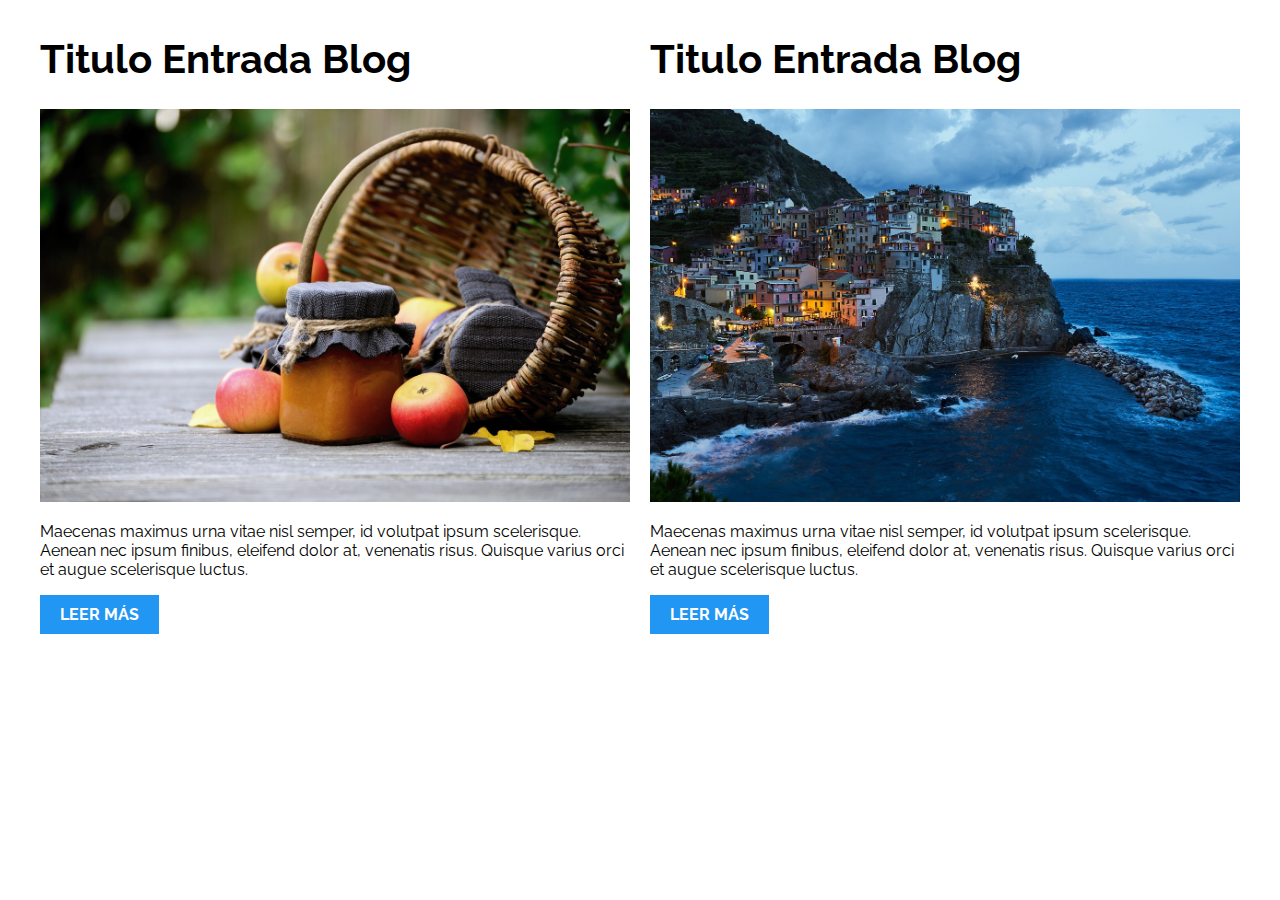
<file: PatronesRWD/01-2columnas_iguales_css_grid/index.html>
<!DOCTYPE html>
<html>

<head>
    <meta charset="utf-8">
    <title>Patrones Responsive Web Design - 2 Columnas</title>
    <link rel="stylesheet" href="https://necolas.github.io/normalize.css/8.0.1/normalize.css">
    <link href="https://fonts.googleapis.com/css?family=Raleway:400,700,900" rel="stylesheet">
    <link rel="stylesheet" href="css/styles.css">
    <meta name="viewport" content="width=device-width, initial-scale=1">
</head>

<body>

    <div class="contenedor dos-columnas">
        <article class="entrada-blog">
            <h1>Titulo Entrada Blog</h1>
            <img src="img/imagen1.jpg">
            <p>Maecenas maximus urna vitae nisl semper, id volutpat ipsum scelerisque. Aenean nec ipsum finibus, eleifend dolor at, venenatis risus. Quisque varius orci et augue scelerisque luctus.</p>
            <a href="#">Leer más</a>
        </article>
        <article class="entrada-blog">
            <h1>Titulo Entrada Blog</h1>
            <img src="img/imagen2.jpg">
            <p>Maecenas maximus urna vitae nisl semper, id volutpat ipsum scelerisque. Aenean nec ipsum finibus, eleifend dolor at, venenatis risus. Quisque varius orci et augue scelerisque luctus.</p>
            <a href="#">Leer más</a>
        </article>
    </div>

</body>

</html>
</file>
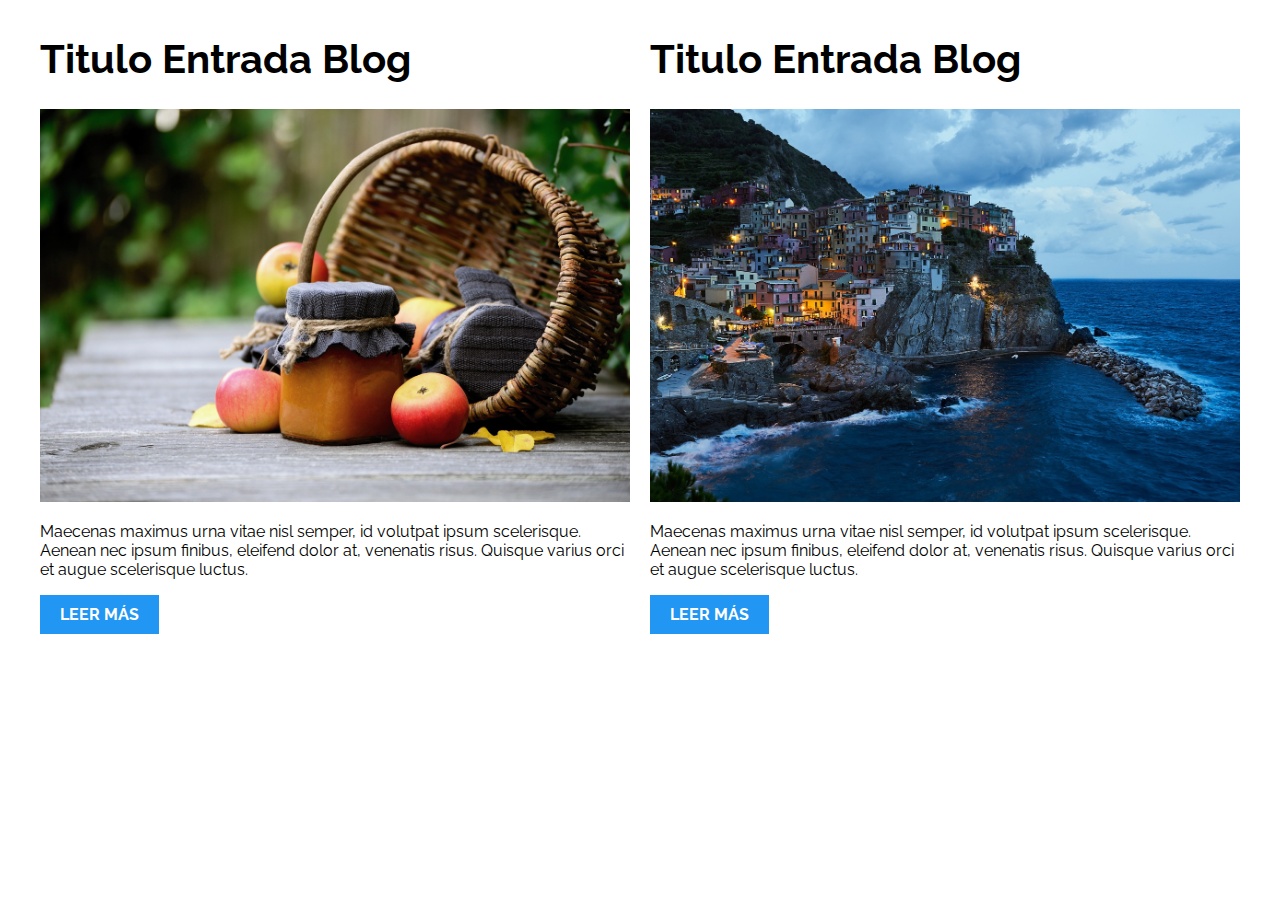
<file: PatronesRWD/02-2columnas_iguales_flexbox/index.html>
<!DOCTYPE html>
<html>

<head>
    <meta charset="utf-8">
    <title>Patrones Responsive Web Design - 2 Columnas</title>
    <link rel="stylesheet" href="https://necolas.github.io/normalize.css/8.0.1/normalize.css">
    <link href="https://fonts.googleapis.com/css?family=Raleway:400,700,900" rel="stylesheet">
    <link rel="stylesheet" href="css/styles.css">
    <meta name="viewport" content="width=device-width, initial-scale=1">
</head>

<body>
    <div class="contenedor dos-columnas">
        <article class="entrada-blog">
            <h1>Titulo Entrada Blog</h1>
            <img src="img/imagen1.jpg">
            <p>Maecenas maximus urna vitae nisl semper, id volutpat ipsum scelerisque. Aenean nec ipsum finibus, eleifend dolor at, venenatis risus. Quisque varius orci et augue scelerisque luctus.</p>
            <a href="#">Leer más</a>
        </article>
        <article class="entrada-blog">
            <h1>Titulo Entrada Blog</h1>
            <img src="img/imagen2.jpg">
            <p>Maecenas maximus urna vitae nisl semper, id volutpat ipsum scelerisque. Aenean nec ipsum finibus, eleifend dolor at, venenatis risus. Quisque varius orci et augue scelerisque luctus.</p>
            <a href="#">Leer más</a>
        </article>
    </div>

</body>

</html>
</file>
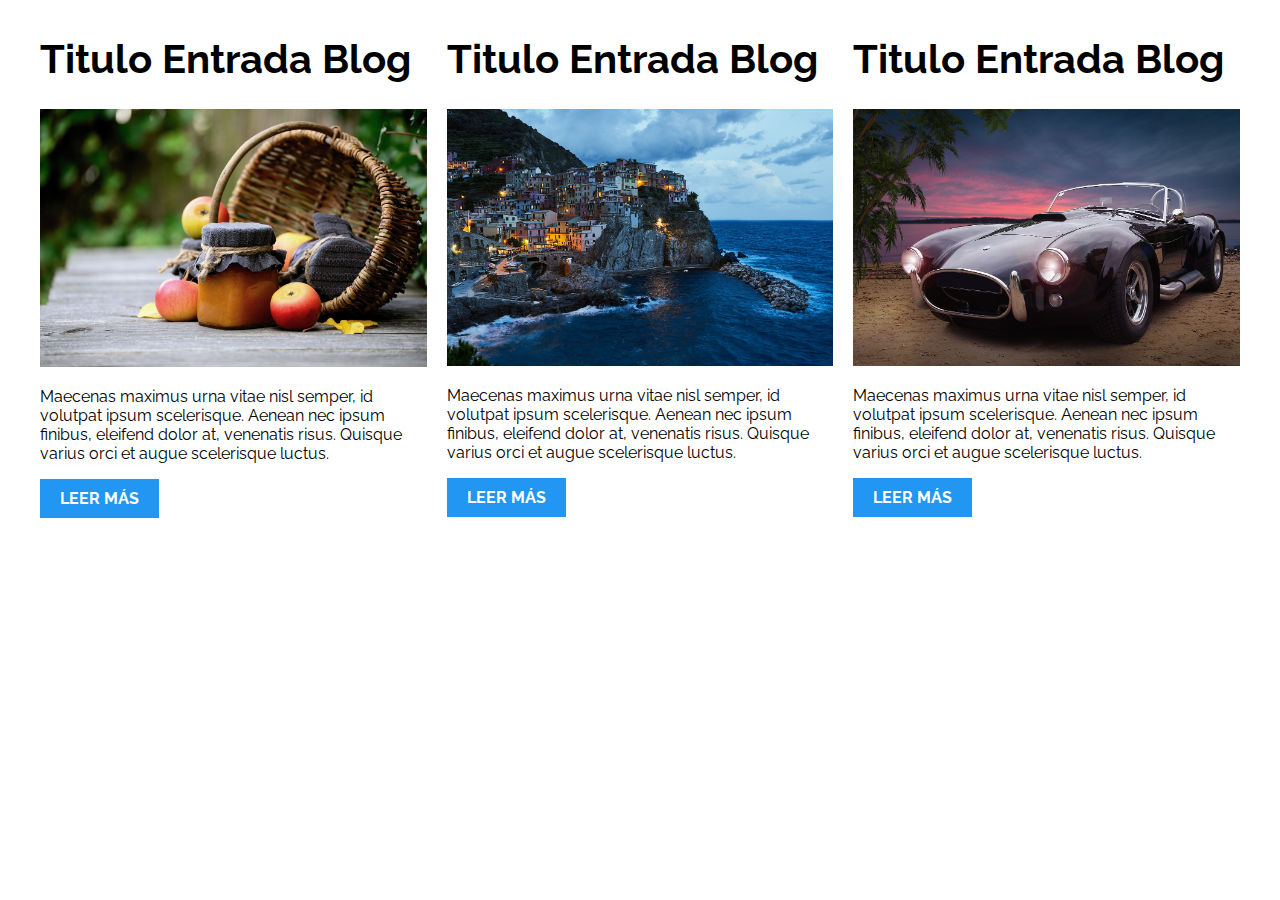
<file: PatronesRWD/03-3columnas_iguales_css_grid/index.html>
<!DOCTYPE html>
<html>

<head>
    <meta charset="utf-8">
    <title>Patrones Responsive Web Design - 3 Columnas Iguales</title>
    <link rel="stylesheet" href="https://necolas.github.io/normalize.css/8.0.1/normalize.css">
    <link href="https://fonts.googleapis.com/css?family=Raleway:400,700,900" rel="stylesheet">
    <link rel="stylesheet" href="css/styles.css">
    <meta name="viewport" content="width=device-width, initial-scale=1">
</head>

<body>

    <div class="contenedor tres-columnas">
        <article class="entrada-blog">
            <h1>Titulo Entrada Blog</h1>
            <img src="img/imagen1.jpg">
            <p>Maecenas maximus urna vitae nisl semper, id volutpat ipsum scelerisque. Aenean nec ipsum finibus, eleifend dolor at, venenatis risus. Quisque varius orci et augue scelerisque luctus.</p>
            <a href="#">Leer más</a>
        </article>

        <article class="entrada-blog">
            <h1>Titulo Entrada Blog</h1>
            <img src="img/imagen2.jpg">

            <p>Maecenas maximus urna vitae nisl semper, id volutpat ipsum scelerisque. Aenean nec ipsum finibus, eleifend dolor at, venenatis risus. Quisque varius orci et augue scelerisque luctus.</p>
            <a href="#">Leer más</a>
        </article>

        <article class="entrada-blog">
            <h1>Titulo Entrada Blog</h1>
            <img src="img/imagen3.jpg">

            <p>Maecenas maximus urna vitae nisl semper, id volutpat ipsum scelerisque. Aenean nec ipsum finibus, eleifend dolor at, venenatis risus. Quisque varius orci et augue scelerisque luctus.</p>
            <a href="#">Leer más</a>
        </article>
    </div>

</body>

</html>
</file>
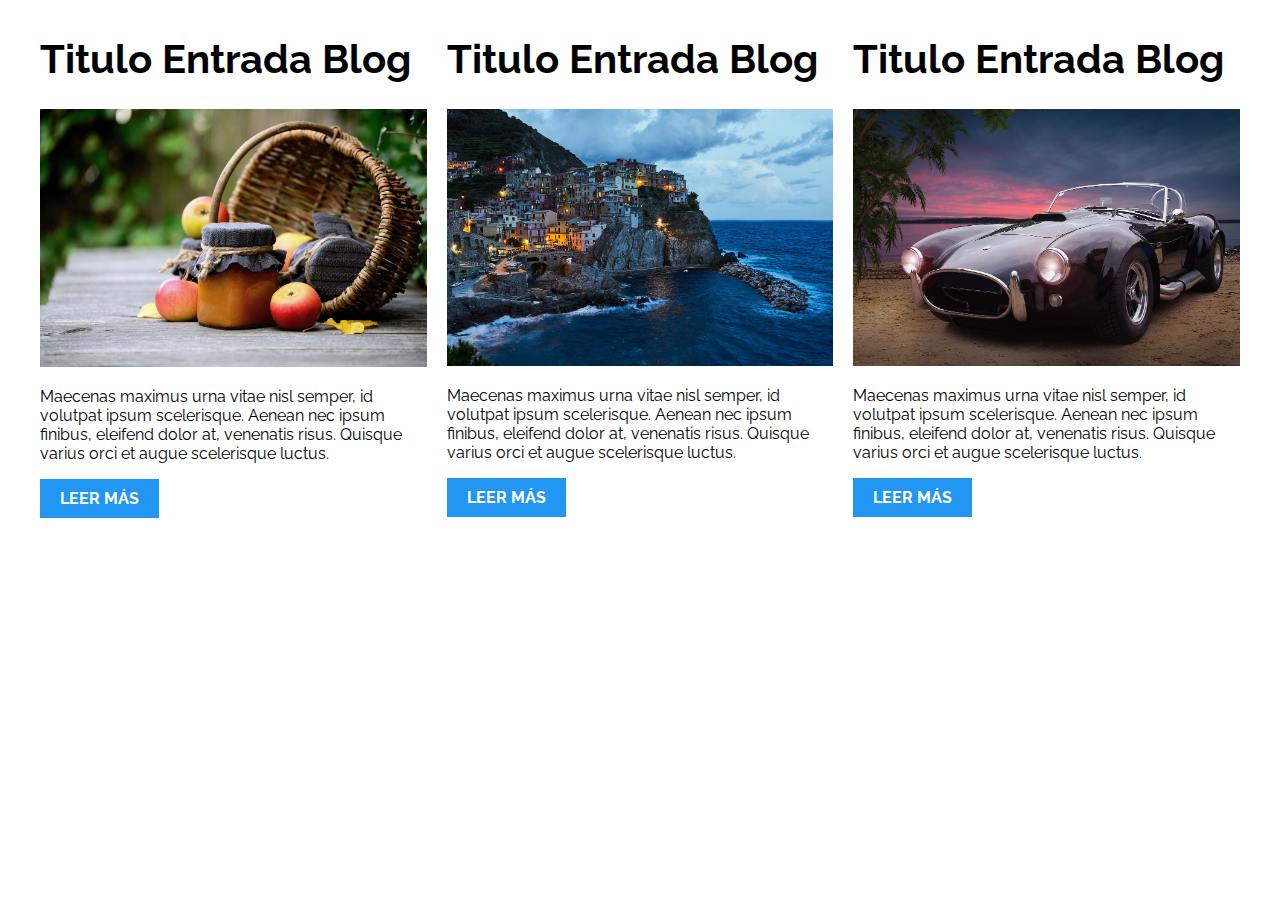
<file: PatronesRWD/04-3columnas_iguales_flexbox/index.html>
<!DOCTYPE html>
<html>

<head>
    <meta charset="utf-8">
    <title>Patrones Responsive Web Design - 3 Columnas Iguales</title>
    <link rel="stylesheet" href="https://necolas.github.io/normalize.css/8.0.1/normalize.css">
    <link href="https://fonts.googleapis.com/css?family=Raleway:400,700,900" rel="stylesheet">
    <link rel="stylesheet" href="css/styles.css">
    <meta name="viewport" content="width=device-width, initial-scale=1">
</head>

<body>

    <div class="contenedor tres-columnas">
        <article class="entrada-blog">
            <h1>Titulo Entrada Blog</h1>
            <img src="img/imagen1.jpg">
            <p>Maecenas maximus urna vitae nisl semper, id volutpat ipsum scelerisque. Aenean nec ipsum finibus, eleifend dolor at, venenatis risus. Quisque varius orci et augue scelerisque luctus.</p>
            <a href="#">Leer más</a>
        </article>

        <article class="entrada-blog">
            <h1>Titulo Entrada Blog</h1>
            <img src="img/imagen2.jpg">

            <p>Maecenas maximus urna vitae nisl semper, id volutpat ipsum scelerisque. Aenean nec ipsum finibus, eleifend dolor at, venenatis risus. Quisque varius orci et augue scelerisque luctus.</p>
            <a href="#">Leer más</a>
        </article>

        <article class="entrada-blog">
            <h1>Titulo Entrada Blog</h1>
            <img src="img/imagen3.jpg">

            <p>Maecenas maximus urna vitae nisl semper, id volutpat ipsum scelerisque. Aenean nec ipsum finibus, eleifend dolor at, venenatis risus. Quisque varius orci et augue scelerisque luctus.</p>
            <a href="#">Leer más</a>
        </article>
    </div>
</body>

</html>
</file>
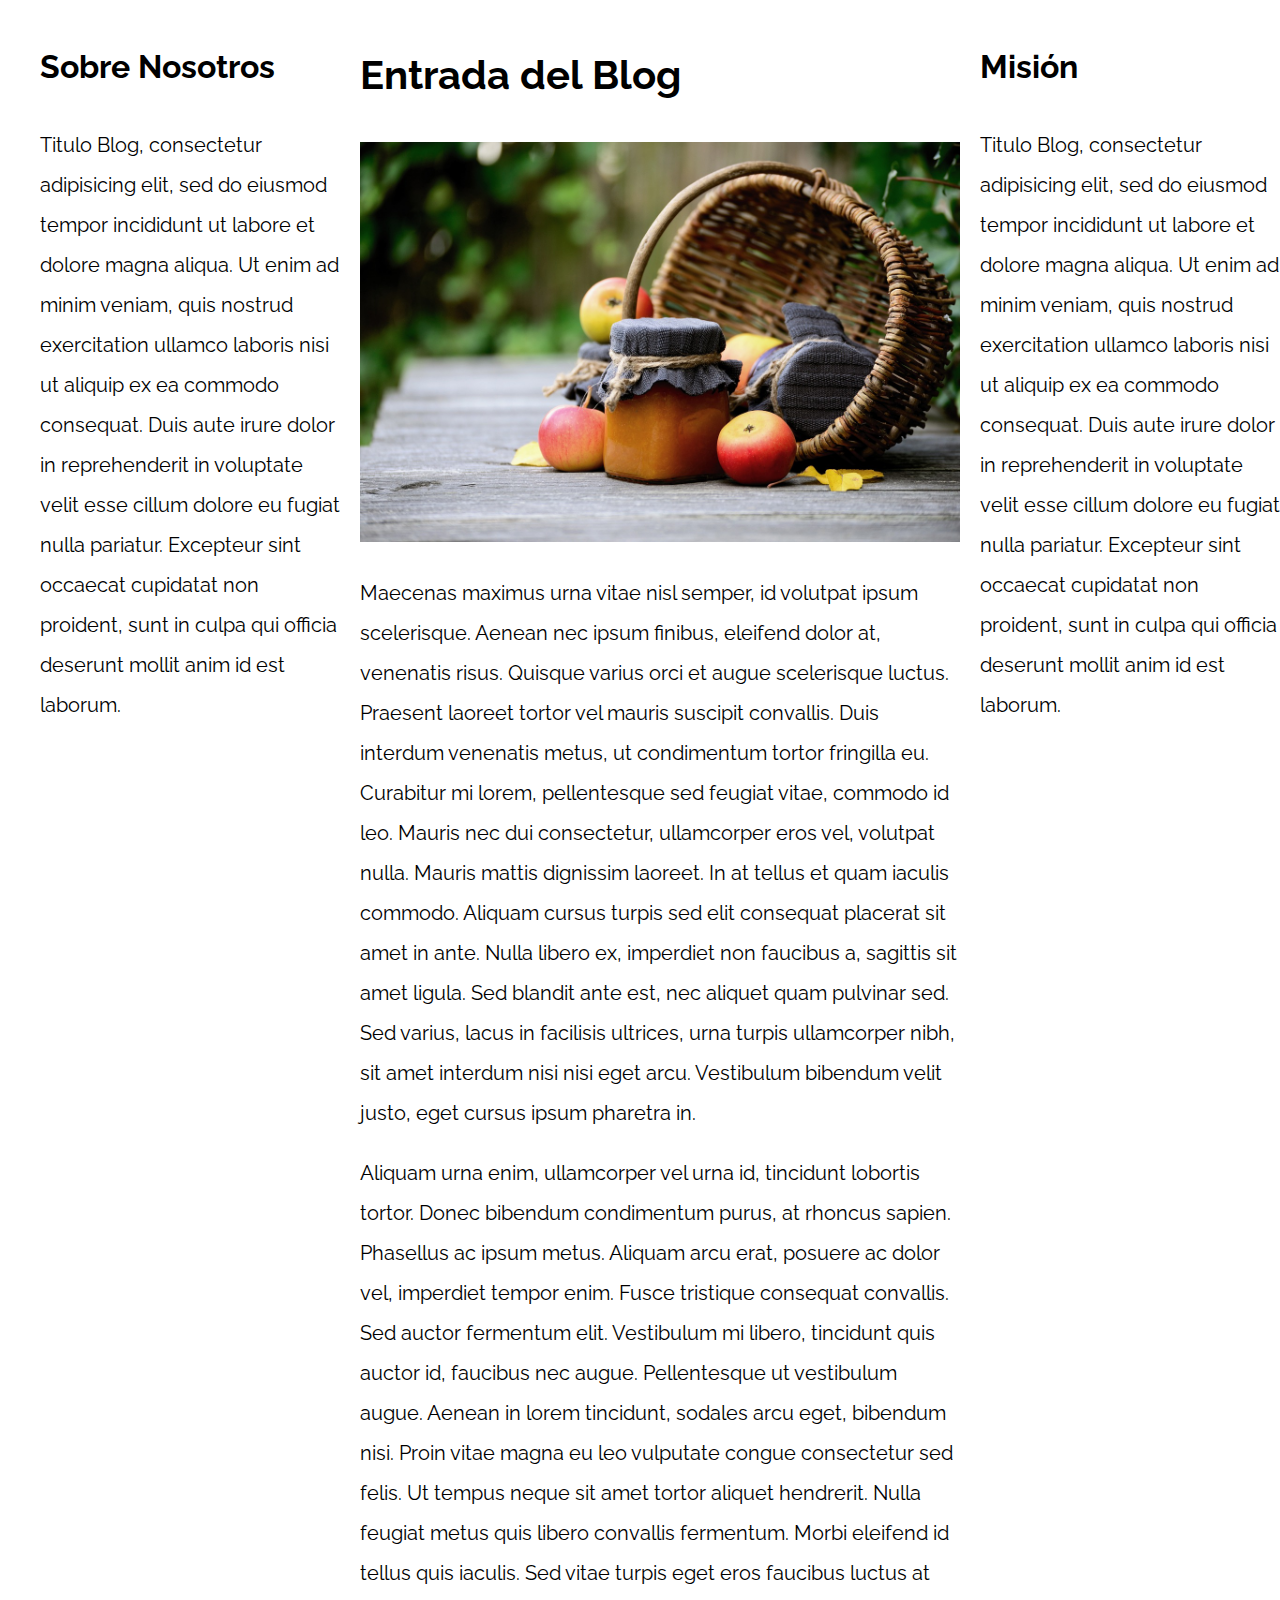
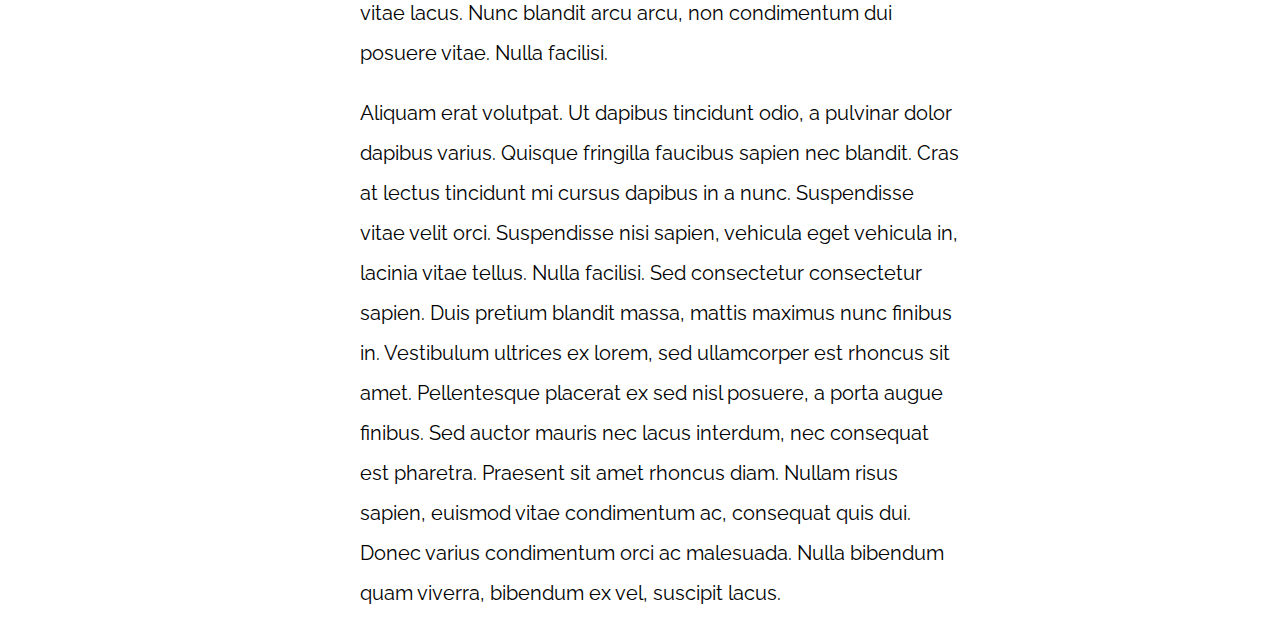
<file: PatronesRWD/05-3columnas_css_grid/index.html>
<!DOCTYPE html>
<html>

<head>
    <meta charset="utf-8">
    <title>Patrones Responsive Web Design</title>
    <link rel="stylesheet" href="https://necolas.github.io/normalize.css/8.0.1/normalize.css">
    <link href="https://fonts.googleapis.com/css?family=Raleway:400,700,900" rel="stylesheet">
    <link rel="stylesheet" href="css/styles.css">
    <meta name="viewport" content="width=device-width, initial-scale=1">
</head>

<body>

    <div class="contenedor contenedor-grid">
        <main class="contenido-principal">
            <article>
                <h1>Entrada del Blog</h1>
                <img src="img/imagen1.jpg">

                <p>Maecenas maximus urna vitae nisl semper, id volutpat ipsum scelerisque. Aenean nec ipsum finibus, eleifend dolor at, venenatis risus. Quisque varius orci et augue scelerisque luctus. Praesent laoreet tortor vel mauris suscipit convallis.
                    Duis interdum venenatis metus, ut condimentum tortor fringilla eu. Curabitur mi lorem, pellentesque sed feugiat vitae, commodo id leo. Mauris nec dui consectetur, ullamcorper eros vel, volutpat nulla. Mauris mattis dignissim laoreet.
                    In at tellus et quam iaculis commodo. Aliquam cursus turpis sed elit consequat placerat sit amet in ante. Nulla libero ex, imperdiet non faucibus a, sagittis sit amet ligula. Sed blandit ante est, nec aliquet quam pulvinar sed. Sed
                    varius, lacus in facilisis ultrices, urna turpis ullamcorper nibh, sit amet interdum nisi nisi eget arcu. Vestibulum bibendum velit justo, eget cursus ipsum pharetra in.</p>

                <p>Aliquam urna enim, ullamcorper vel urna id, tincidunt lobortis tortor. Donec bibendum condimentum purus, at rhoncus sapien. Phasellus ac ipsum metus. Aliquam arcu erat, posuere ac dolor vel, imperdiet tempor enim. Fusce tristique consequat
                    convallis. Sed auctor fermentum elit. Vestibulum mi libero, tincidunt quis auctor id, faucibus nec augue. Pellentesque ut vestibulum augue. Aenean in lorem tincidunt, sodales arcu eget, bibendum nisi. Proin vitae magna eu leo vulputate
                    congue consectetur sed felis. Ut tempus neque sit amet tortor aliquet hendrerit. Nulla feugiat metus quis libero convallis fermentum. Morbi eleifend id tellus quis iaculis. Sed vitae turpis eget eros faucibus luctus at vitae lacus.
                    Nunc blandit arcu arcu, non condimentum dui posuere vitae. Nulla facilisi.</p>

                <p>Aliquam erat volutpat. Ut dapibus tincidunt odio, a pulvinar dolor dapibus varius. Quisque fringilla faucibus sapien nec blandit. Cras at lectus tincidunt mi cursus dapibus in a nunc. Suspendisse vitae velit orci. Suspendisse nisi sapien,
                    vehicula eget vehicula in, lacinia vitae tellus. Nulla facilisi. Sed consectetur consectetur sapien. Duis pretium blandit massa, mattis maximus nunc finibus in. Vestibulum ultrices ex lorem, sed ullamcorper est rhoncus sit amet. Pellentesque
                    placerat ex sed nisl posuere, a porta augue finibus. Sed auctor mauris nec lacus interdum, nec consequat est pharetra. Praesent sit amet rhoncus diam. Nullam risus sapien, euismod vitae condimentum ac, consequat quis dui. Donec varius
                    condimentum orci ac malesuada. Nulla bibendum quam viverra, bibendum ex vel, suscipit lacus.</p>

            </article>
        </main>

        <aside class="sidebar-1">
            <h2>Sobre Nosotros</h2>
            <p>Titulo Blog, consectetur adipisicing elit, sed do eiusmod tempor incididunt ut labore et dolore magna aliqua. Ut enim ad minim veniam, quis nostrud exercitation ullamco laboris nisi ut aliquip ex ea commodo consequat. Duis aute irure dolor
                in reprehenderit in voluptate velit esse cillum dolore eu fugiat nulla pariatur. Excepteur sint occaecat cupidatat non proident, sunt in culpa qui officia deserunt mollit anim id est laborum.</p>
        </aside>
        <aside class=sidebar-2>
            <h2>Misión</h2>
            <p>Titulo Blog, consectetur adipisicing elit, sed do eiusmod tempor incididunt ut labore et dolore magna aliqua. Ut enim ad minim veniam, quis nostrud exercitation ullamco laboris nisi ut aliquip ex ea commodo consequat. Duis aute irure dolor
                in reprehenderit in voluptate velit esse cillum dolore eu fugiat nulla pariatur. Excepteur sint occaecat cupidatat non proident, sunt in culpa qui officia deserunt mollit anim id est laborum.</p>
        </aside>
    </div>

</body>

</html>
</file>
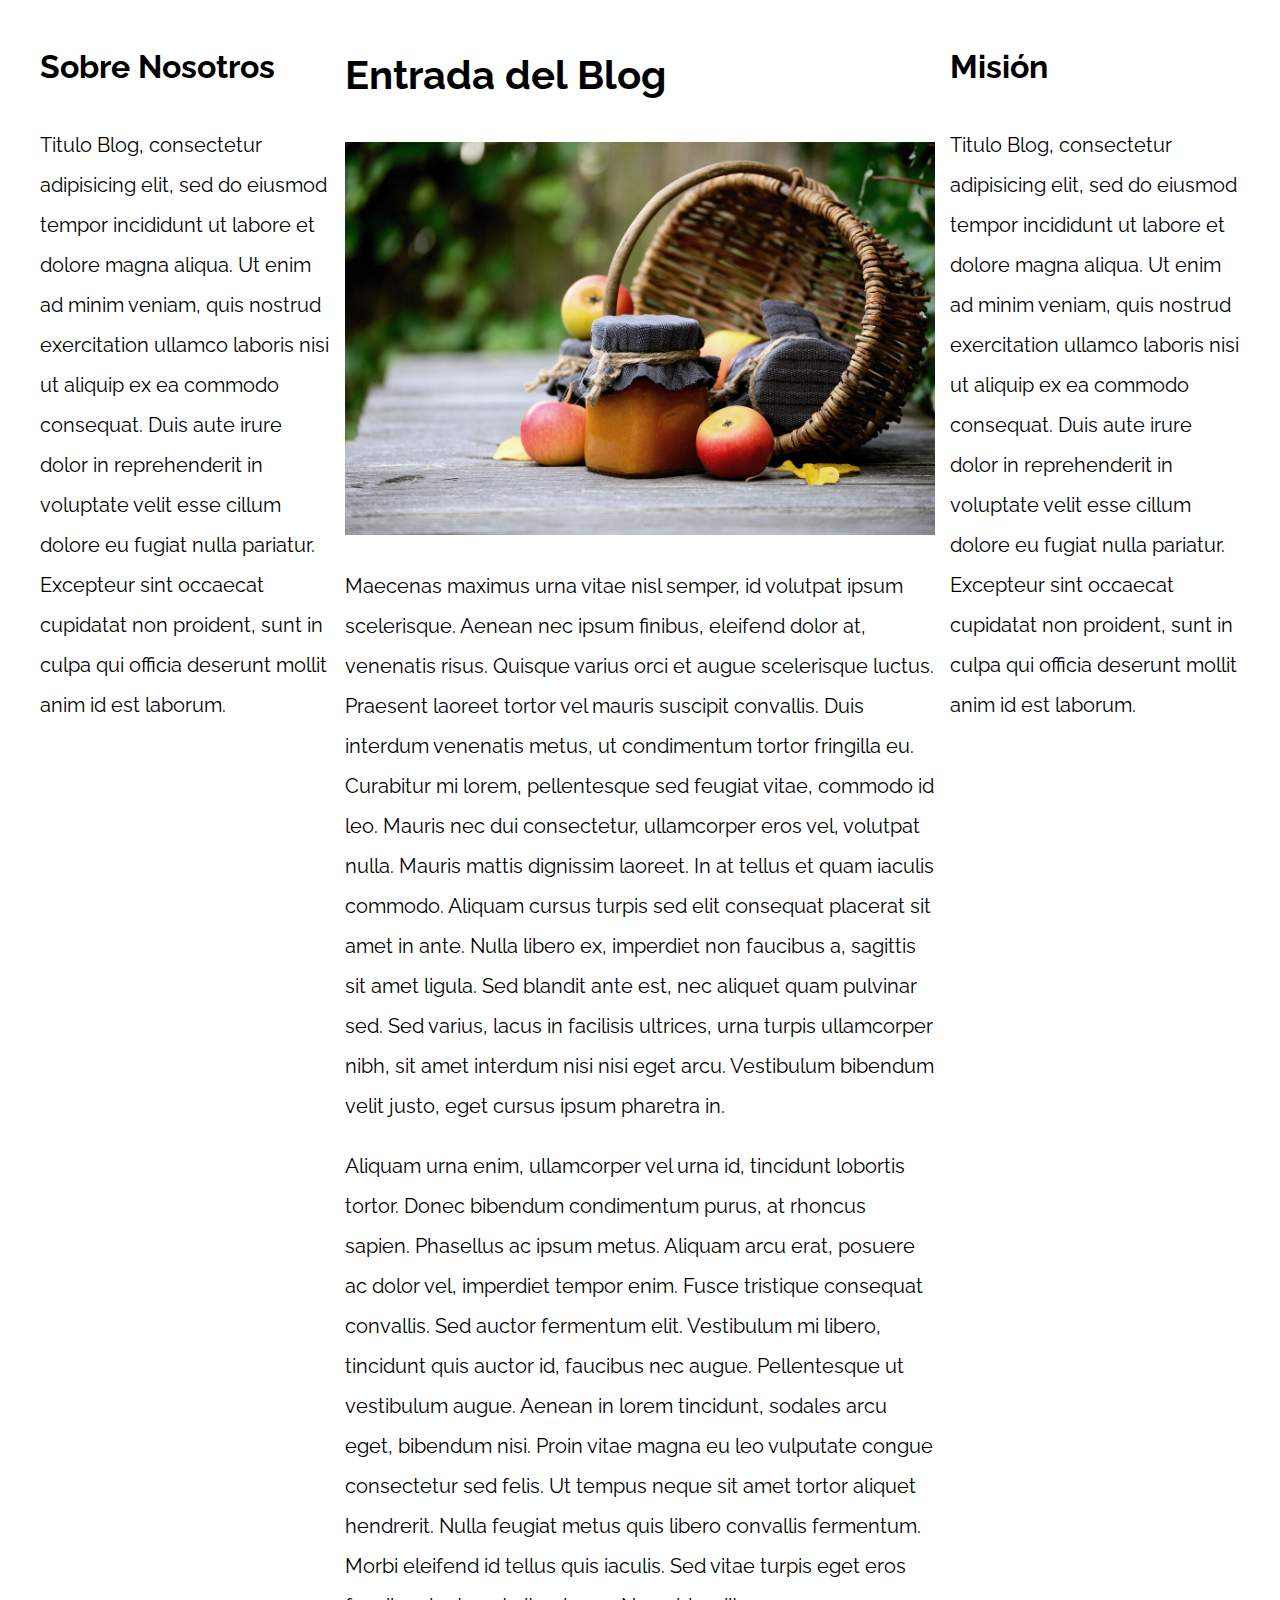
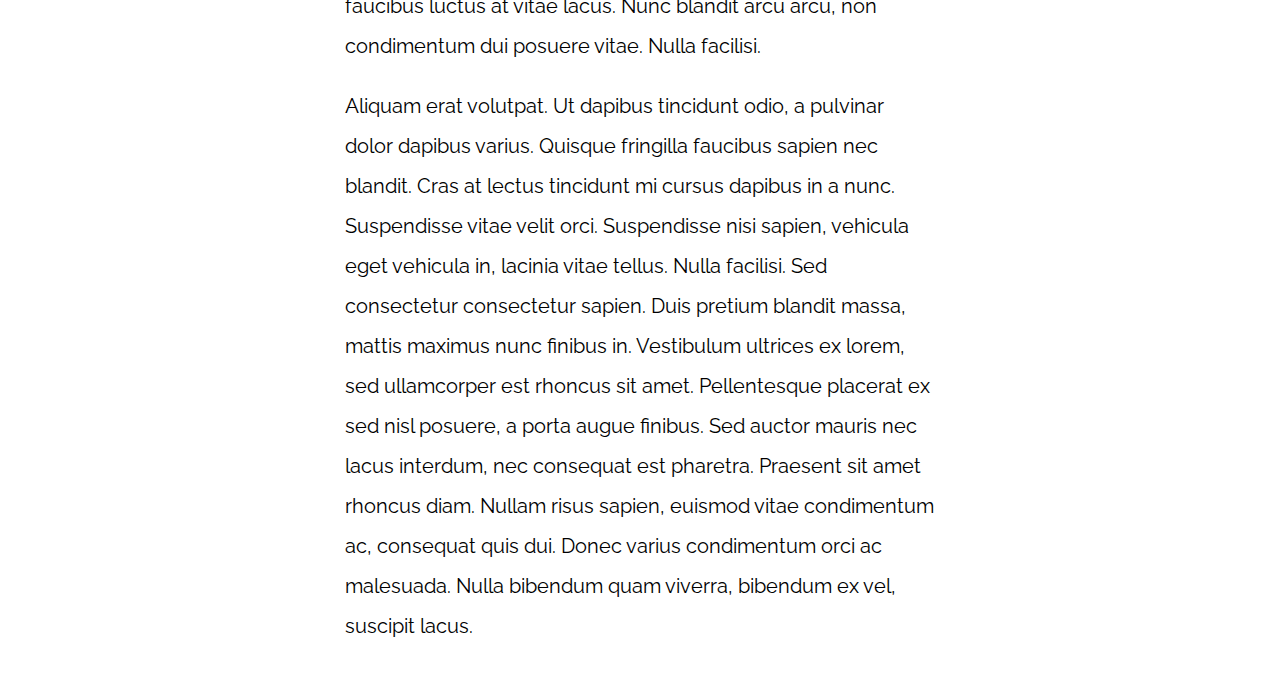
<file: PatronesRWD/06-3columnas_flexbox/index.html>
<!DOCTYPE html>
<html>

<head>
    <meta charset="utf-8">
    <title>Patrones Responsive Web Design</title>
    <link rel="stylesheet" href="https://necolas.github.io/normalize.css/8.0.1/normalize.css">
    <link href="https://fonts.googleapis.com/css?family=Raleway:400,700,900" rel="stylesheet">
    <link rel="stylesheet" href="css/styles.css">
    <meta name="viewport" content="width=device-width, initial-scale=1">
</head>

<body>

    <div class="contenedor contenedor-flex">
        <main class="contenido-principal">
            <article>
                <h1>Entrada del Blog</h1>
                <img src="img/imagen1.jpg">

                <p>Maecenas maximus urna vitae nisl semper, id volutpat ipsum scelerisque. Aenean nec ipsum finibus, eleifend dolor at, venenatis risus. Quisque varius orci et augue scelerisque luctus. Praesent laoreet tortor vel mauris suscipit convallis.
                    Duis interdum venenatis metus, ut condimentum tortor fringilla eu. Curabitur mi lorem, pellentesque sed feugiat vitae, commodo id leo. Mauris nec dui consectetur, ullamcorper eros vel, volutpat nulla. Mauris mattis dignissim laoreet.
                    In at tellus et quam iaculis commodo. Aliquam cursus turpis sed elit consequat placerat sit amet in ante. Nulla libero ex, imperdiet non faucibus a, sagittis sit amet ligula. Sed blandit ante est, nec aliquet quam pulvinar sed. Sed
                    varius, lacus in facilisis ultrices, urna turpis ullamcorper nibh, sit amet interdum nisi nisi eget arcu. Vestibulum bibendum velit justo, eget cursus ipsum pharetra in.</p>

                <p>Aliquam urna enim, ullamcorper vel urna id, tincidunt lobortis tortor. Donec bibendum condimentum purus, at rhoncus sapien. Phasellus ac ipsum metus. Aliquam arcu erat, posuere ac dolor vel, imperdiet tempor enim. Fusce tristique consequat
                    convallis. Sed auctor fermentum elit. Vestibulum mi libero, tincidunt quis auctor id, faucibus nec augue. Pellentesque ut vestibulum augue. Aenean in lorem tincidunt, sodales arcu eget, bibendum nisi. Proin vitae magna eu leo vulputate
                    congue consectetur sed felis. Ut tempus neque sit amet tortor aliquet hendrerit. Nulla feugiat metus quis libero convallis fermentum. Morbi eleifend id tellus quis iaculis. Sed vitae turpis eget eros faucibus luctus at vitae lacus.
                    Nunc blandit arcu arcu, non condimentum dui posuere vitae. Nulla facilisi.</p>

                <p>Aliquam erat volutpat. Ut dapibus tincidunt odio, a pulvinar dolor dapibus varius. Quisque fringilla faucibus sapien nec blandit. Cras at lectus tincidunt mi cursus dapibus in a nunc. Suspendisse vitae velit orci. Suspendisse nisi sapien,
                    vehicula eget vehicula in, lacinia vitae tellus. Nulla facilisi. Sed consectetur consectetur sapien. Duis pretium blandit massa, mattis maximus nunc finibus in. Vestibulum ultrices ex lorem, sed ullamcorper est rhoncus sit amet. Pellentesque
                    placerat ex sed nisl posuere, a porta augue finibus. Sed auctor mauris nec lacus interdum, nec consequat est pharetra. Praesent sit amet rhoncus diam. Nullam risus sapien, euismod vitae condimentum ac, consequat quis dui. Donec varius
                    condimentum orci ac malesuada. Nulla bibendum quam viverra, bibendum ex vel, suscipit lacus.</p>

            </article>
        </main>

        <aside class="sidebar-1 sidebar">
            <h2>Sobre Nosotros</h2>
            <p>Titulo Blog, consectetur adipisicing elit, sed do eiusmod tempor incididunt ut labore et dolore magna aliqua. Ut enim ad minim veniam, quis nostrud exercitation ullamco laboris nisi ut aliquip ex ea commodo consequat. Duis aute irure dolor
                in reprehenderit in voluptate velit esse cillum dolore eu fugiat nulla pariatur. Excepteur sint occaecat cupidatat non proident, sunt in culpa qui officia deserunt mollit anim id est laborum.</p>
        </aside>
        <aside class="sidebar-2 sidebar">
            <h2>Misión</h2>
            <p>Titulo Blog, consectetur adipisicing elit, sed do eiusmod tempor incididunt ut labore et dolore magna aliqua. Ut enim ad minim veniam, quis nostrud exercitation ullamco laboris nisi ut aliquip ex ea commodo consequat. Duis aute irure dolor
                in reprehenderit in voluptate velit esse cillum dolore eu fugiat nulla pariatur. Excepteur sint occaecat cupidatat non proident, sunt in culpa qui officia deserunt mollit anim id est laborum.</p>
        </aside>
    </div>

</body>

</html>
</file>
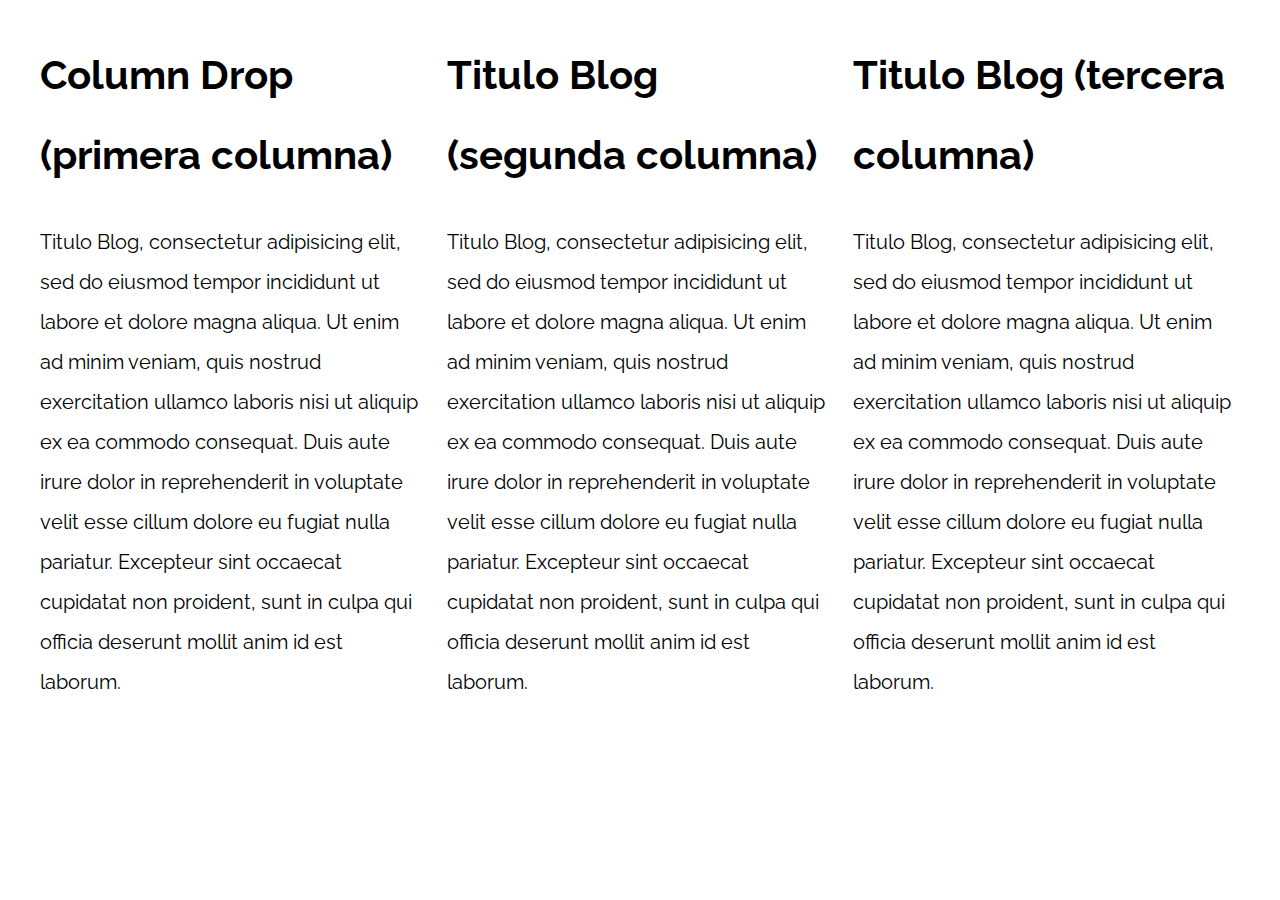
<file: PatronesRWD/07-column_drop_css_grid/index.html>
<!DOCTYPE html>
<html>

<head>
    <meta charset="utf-8">
    <title>Patrones Responsive Web Design</title>
    <link rel="stylesheet" href="https://necolas.github.io/normalize.css/8.0.1/normalize.css">
    <link href="https://fonts.googleapis.com/css?family=Raleway:400,700,900" rel="stylesheet">
    <link rel="stylesheet" href="css/styles.css">
    <meta name="viewport" content="width=device-width, initial-scale=1">
</head>

<body>

    <div class="contenedor column-drop">
        <main class="contenido-principal">
            <h1>Column Drop (primera columna)</h1>
            <p>
                Titulo Blog, consectetur adipisicing elit, sed do eiusmod tempor incididunt ut labore et dolore magna aliqua. Ut enim ad minim veniam, quis nostrud exercitation ullamco laboris nisi ut aliquip ex ea commodo consequat. Duis aute irure dolor in reprehenderit
                in voluptate velit esse cillum dolore eu fugiat nulla pariatur. Excepteur sint occaecat cupidatat non proident, sunt in culpa qui officia deserunt mollit anim id est laborum.
            </p>
        </main>
 
        <aside class="derecha">
            <h1>Titulo Blog (segunda columna)</h1>
            <p>
                Titulo Blog, consectetur adipisicing elit, sed do eiusmod tempor incididunt ut labore et dolore magna aliqua. Ut enim ad minim veniam, quis nostrud exercitation ullamco laboris nisi ut aliquip ex ea commodo consequat. Duis aute irure dolor in reprehenderit
                in voluptate velit esse cillum dolore eu fugiat nulla pariatur. Excepteur sint occaecat cupidatat non proident, sunt in culpa qui officia deserunt mollit anim id est laborum.
            </p>
        </aside>

        <aside class="izquierda">
            <h1>Titulo Blog (tercera columna)</h1>
            <p>
                Titulo Blog, consectetur adipisicing elit, sed do eiusmod tempor incididunt ut labore et dolore magna aliqua. Ut enim ad minim veniam, quis nostrud exercitation ullamco laboris nisi ut aliquip ex ea commodo consequat. Duis aute irure dolor in reprehenderit
                in voluptate velit esse cillum dolore eu fugiat nulla pariatur. Excepteur sint occaecat cupidatat non proident, sunt in culpa qui officia deserunt mollit anim id est laborum.
            </p>
        </aside>
    </div>

</body>

</html>
</file>
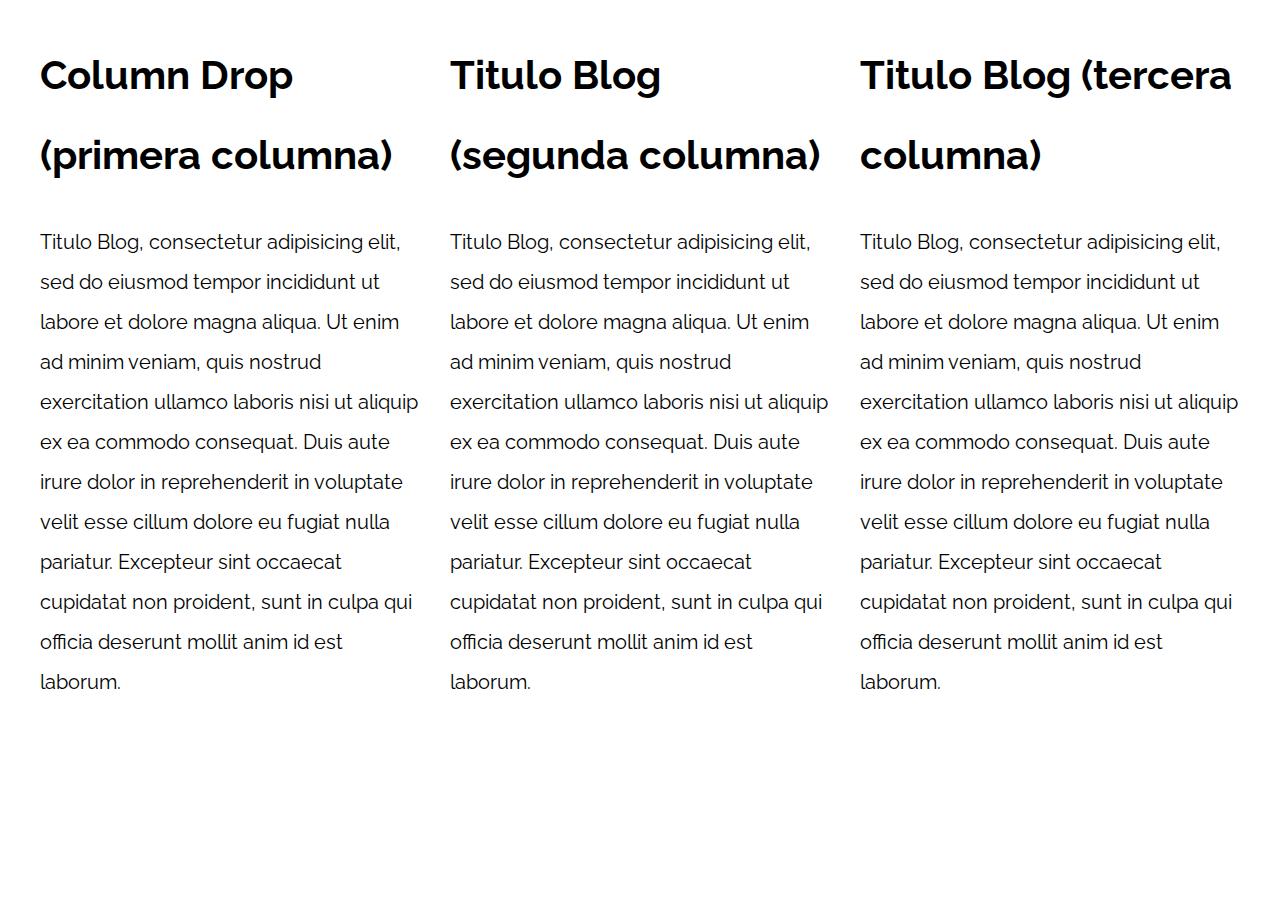
<file: PatronesRWD/08-column_drop_flexbox/index.html>
<!DOCTYPE html>
<html>

<head>
    <meta charset="utf-8">
    <title>Patrones Responsive Web Design</title>
    <link rel="stylesheet" href="https://necolas.github.io/normalize.css/8.0.1/normalize.css">
    <link href="https://fonts.googleapis.com/css?family=Raleway:400,700,900" rel="stylesheet">
    <link rel="stylesheet" href="css/styles.css">
    <meta name="viewport" content="width=device-width, initial-scale=1">
</head>

<body>

    <div class="contenedor column-drop">
        <main class="primera">
            <h1>Column Drop (primera columna)</h1>
            <p>
                Titulo Blog, consectetur adipisicing elit, sed do eiusmod tempor incididunt ut labore et dolore magna aliqua. Ut enim ad minim veniam, quis nostrud exercitation ullamco laboris nisi ut aliquip ex ea commodo consequat. Duis aute irure dolor in reprehenderit
                in voluptate velit esse cillum dolore eu fugiat nulla pariatur. Excepteur sint occaecat cupidatat non proident, sunt in culpa qui officia deserunt mollit anim id est laborum.
            </p>
        </main>
        <aside class="segunda">
            <h1>Titulo Blog (segunda columna)</h1>
            <p>
                Titulo Blog, consectetur adipisicing elit, sed do eiusmod tempor incididunt ut labore et dolore magna aliqua. Ut enim ad minim veniam, quis nostrud exercitation ullamco laboris nisi ut aliquip ex ea commodo consequat. Duis aute irure dolor in reprehenderit
                in voluptate velit esse cillum dolore eu fugiat nulla pariatur. Excepteur sint occaecat cupidatat non proident, sunt in culpa qui officia deserunt mollit anim id est laborum.
            </p>
        </aside>

        <aside class="tercera">
            <h1>Titulo Blog (tercera columna)</h1>
            <p>
                Titulo Blog, consectetur adipisicing elit, sed do eiusmod tempor incididunt ut labore et dolore magna aliqua. Ut enim ad minim veniam, quis nostrud exercitation ullamco laboris nisi ut aliquip ex ea commodo consequat. Duis aute irure dolor in reprehenderit
                in voluptate velit esse cillum dolore eu fugiat nulla pariatur. Excepteur sint occaecat cupidatat non proident, sunt in culpa qui officia deserunt mollit anim id est laborum.
            </p>
        </aside>
        <!-- mi solucion
        <div class="contenedor-columnas">
            <aside class="segunda">
                <h1>Titulo Blog (segunda columna)</h1>
                <p>
                    Titulo Blog, consectetur adipisicing elit, sed do eiusmod tempor incididunt ut labore et dolore magna aliqua. Ut enim ad minim veniam, quis nostrud exercitation ullamco laboris nisi ut aliquip ex ea commodo consequat. Duis aute irure dolor in reprehenderit
                    in voluptate velit esse cillum dolore eu fugiat nulla pariatur. Excepteur sint occaecat cupidatat non proident, sunt in culpa qui officia deserunt mollit anim id est laborum.
                </p>
            </aside>
    
            <aside class="tercera">
                <h1>Titulo Blog (tercera columna)</h1>
                <p>
                    Titulo Blog, consectetur adipisicing elit, sed do eiusmod tempor incididunt ut labore et dolore magna aliqua. Ut enim ad minim veniam, quis nostrud exercitation ullamco laboris nisi ut aliquip ex ea commodo consequat. Duis aute irure dolor in reprehenderit
                    in voluptate velit esse cillum dolore eu fugiat nulla pariatur. Excepteur sint occaecat cupidatat non proident, sunt in culpa qui officia deserunt mollit anim id est laborum.
                </p>
            </aside>
        </div>-->
        
    </div>

</body>

</html>
</file>
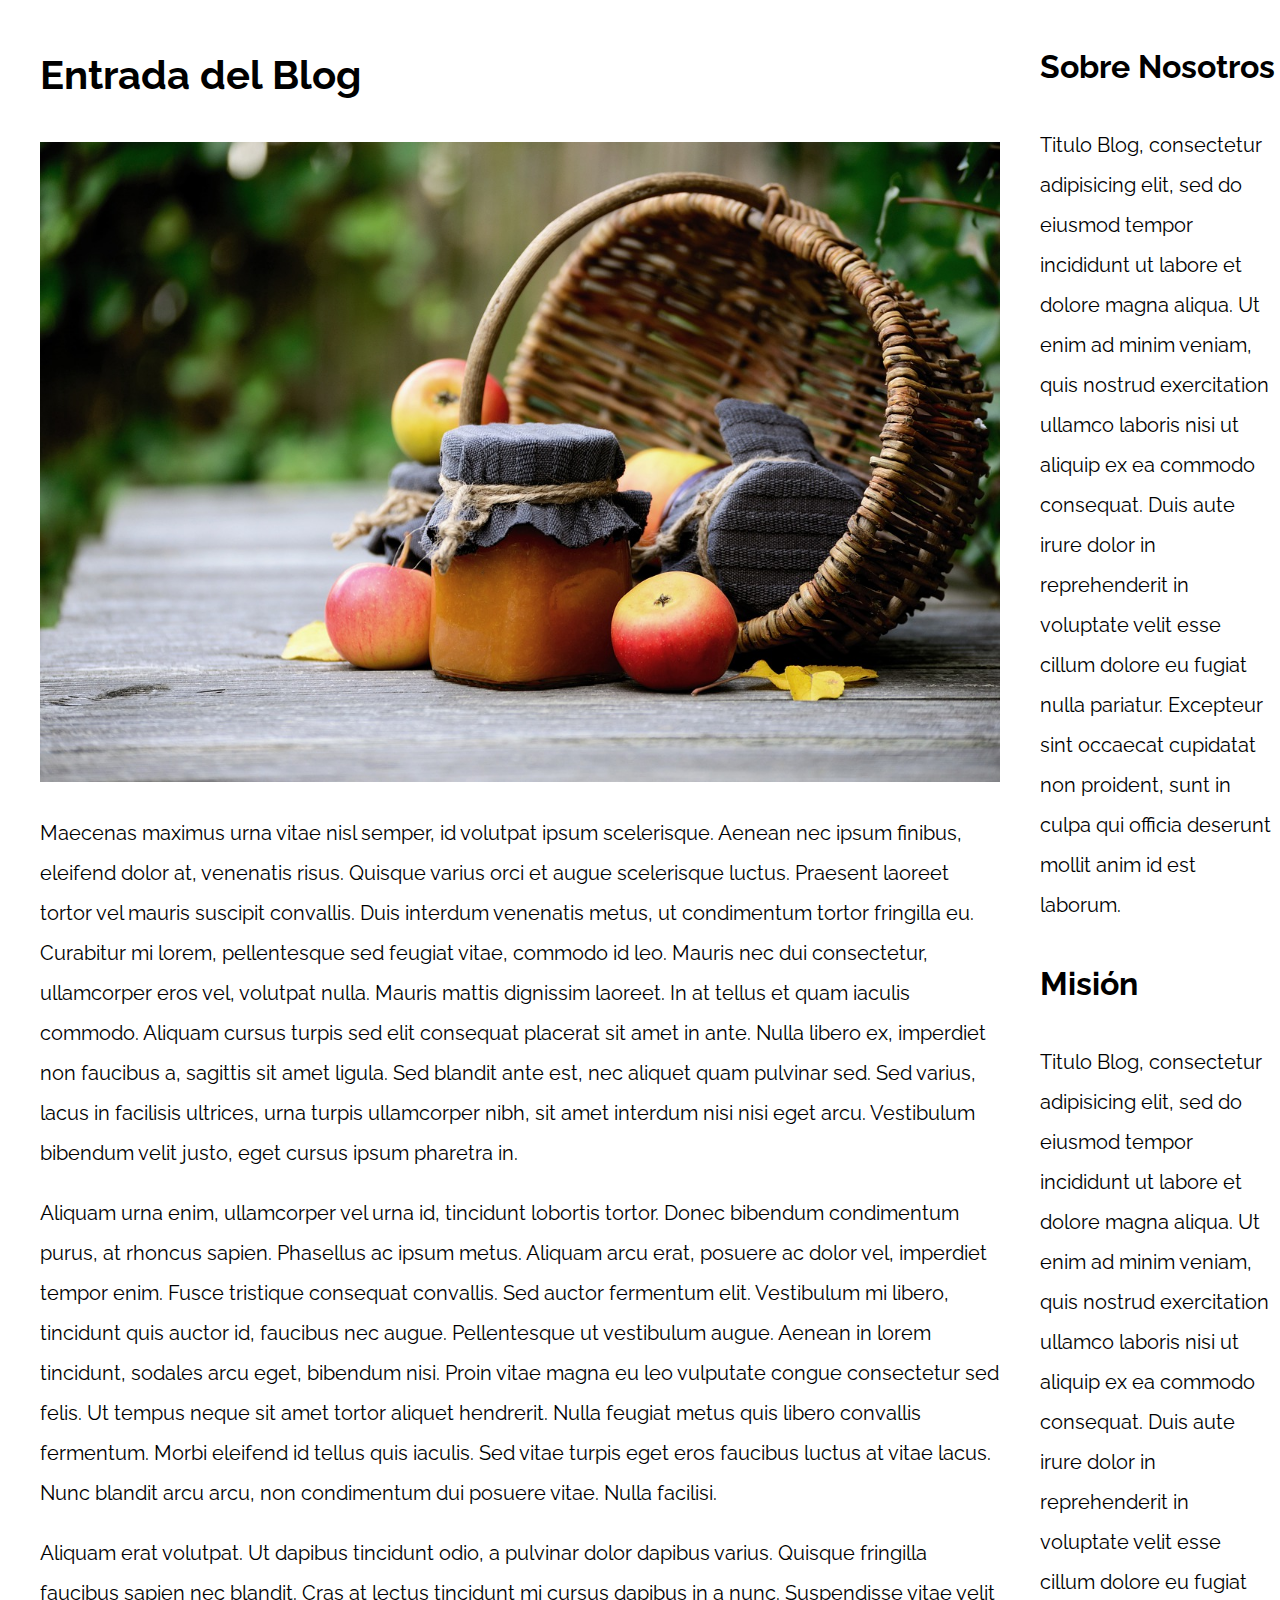
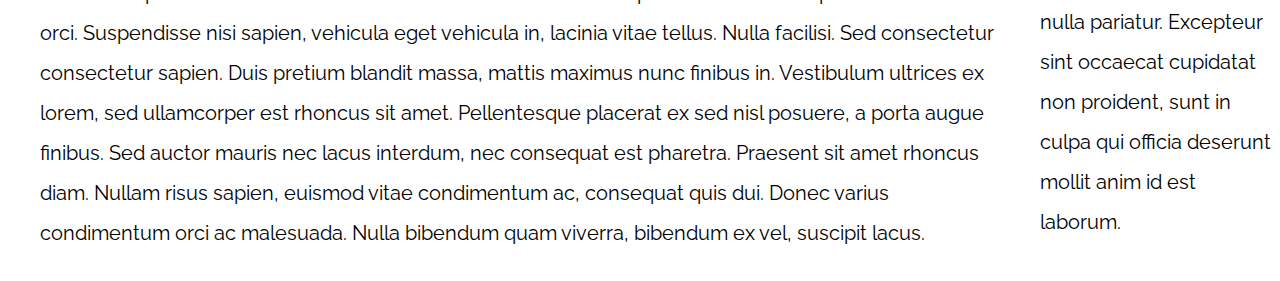
<file: PatronesRWD/09-con_sidebar_css_grid/index.html>
<!DOCTYPE html>
<html>

<head>
    <meta charset="utf-8">
    <title>Patrones Responsive Web Design</title>
    <link rel="stylesheet" href="https://necolas.github.io/normalize.css/8.0.1/normalize.css">
    <link href="https://fonts.googleapis.com/css?family=Raleway:400,700,900" rel="stylesheet">
    <link rel="stylesheet" href="css/styles.css">
    <meta name="viewport" content="width=device-width, initial-scale=1">
</head>

<body>

    <div class="contenedor con-sidebar">
        <article>
            <h1>Entrada del Blog</h1>
            <img src="img/imagen1.jpg">

            <p>Maecenas maximus urna vitae nisl semper, id volutpat ipsum scelerisque. Aenean nec ipsum finibus, eleifend dolor at, venenatis risus. Quisque varius orci et augue scelerisque luctus. Praesent laoreet tortor vel mauris suscipit convallis. Duis
                interdum venenatis metus, ut condimentum tortor fringilla eu. Curabitur mi lorem, pellentesque sed feugiat vitae, commodo id leo. Mauris nec dui consectetur, ullamcorper eros vel, volutpat nulla. Mauris mattis dignissim laoreet. In at
                tellus et quam iaculis commodo. Aliquam cursus turpis sed elit consequat placerat sit amet in ante. Nulla libero ex, imperdiet non faucibus a, sagittis sit amet ligula. Sed blandit ante est, nec aliquet quam pulvinar sed. Sed varius, lacus
                in facilisis ultrices, urna turpis ullamcorper nibh, sit amet interdum nisi nisi eget arcu. Vestibulum bibendum velit justo, eget cursus ipsum pharetra in.</p>

            <p>Aliquam urna enim, ullamcorper vel urna id, tincidunt lobortis tortor. Donec bibendum condimentum purus, at rhoncus sapien. Phasellus ac ipsum metus. Aliquam arcu erat, posuere ac dolor vel, imperdiet tempor enim. Fusce tristique consequat
                convallis. Sed auctor fermentum elit. Vestibulum mi libero, tincidunt quis auctor id, faucibus nec augue. Pellentesque ut vestibulum augue. Aenean in lorem tincidunt, sodales arcu eget, bibendum nisi. Proin vitae magna eu leo vulputate
                congue consectetur sed felis. Ut tempus neque sit amet tortor aliquet hendrerit. Nulla feugiat metus quis libero convallis fermentum. Morbi eleifend id tellus quis iaculis. Sed vitae turpis eget eros faucibus luctus at vitae lacus. Nunc
                blandit arcu arcu, non condimentum dui posuere vitae. Nulla facilisi.</p>

            <p>Aliquam erat volutpat. Ut dapibus tincidunt odio, a pulvinar dolor dapibus varius. Quisque fringilla faucibus sapien nec blandit. Cras at lectus tincidunt mi cursus dapibus in a nunc. Suspendisse vitae velit orci. Suspendisse nisi sapien,
                vehicula eget vehicula in, lacinia vitae tellus. Nulla facilisi. Sed consectetur consectetur sapien. Duis pretium blandit massa, mattis maximus nunc finibus in. Vestibulum ultrices ex lorem, sed ullamcorper est rhoncus sit amet. Pellentesque
                placerat ex sed nisl posuere, a porta augue finibus. Sed auctor mauris nec lacus interdum, nec consequat est pharetra. Praesent sit amet rhoncus diam. Nullam risus sapien, euismod vitae condimentum ac, consequat quis dui. Donec varius
                condimentum orci ac malesuada. Nulla bibendum quam viverra, bibendum ex vel, suscipit lacus.</p>
        </article>
        <aside>
            <h2>Sobre Nosotros</h2>
            <p>Titulo Blog, consectetur adipisicing elit, sed do eiusmod tempor incididunt ut labore et dolore magna aliqua. Ut enim ad minim veniam, quis nostrud exercitation ullamco laboris nisi ut aliquip ex ea commodo consequat. Duis aute irure dolor
                in reprehenderit in voluptate velit esse cillum dolore eu fugiat nulla pariatur. Excepteur sint occaecat cupidatat non proident, sunt in culpa qui officia deserunt mollit anim id est laborum.</p>


            <h2>Misión</h2>
            <p>Titulo Blog, consectetur adipisicing elit, sed do eiusmod tempor incididunt ut labore et dolore magna aliqua. Ut enim ad minim veniam, quis nostrud exercitation ullamco laboris nisi ut aliquip ex ea commodo consequat. Duis aute irure dolor
                in reprehenderit in voluptate velit esse cillum dolore eu fugiat nulla pariatur. Excepteur sint occaecat cupidatat non proident, sunt in culpa qui officia deserunt mollit anim id est laborum.</p>
        </aside>
    </div>

</body>

</html>
</file>
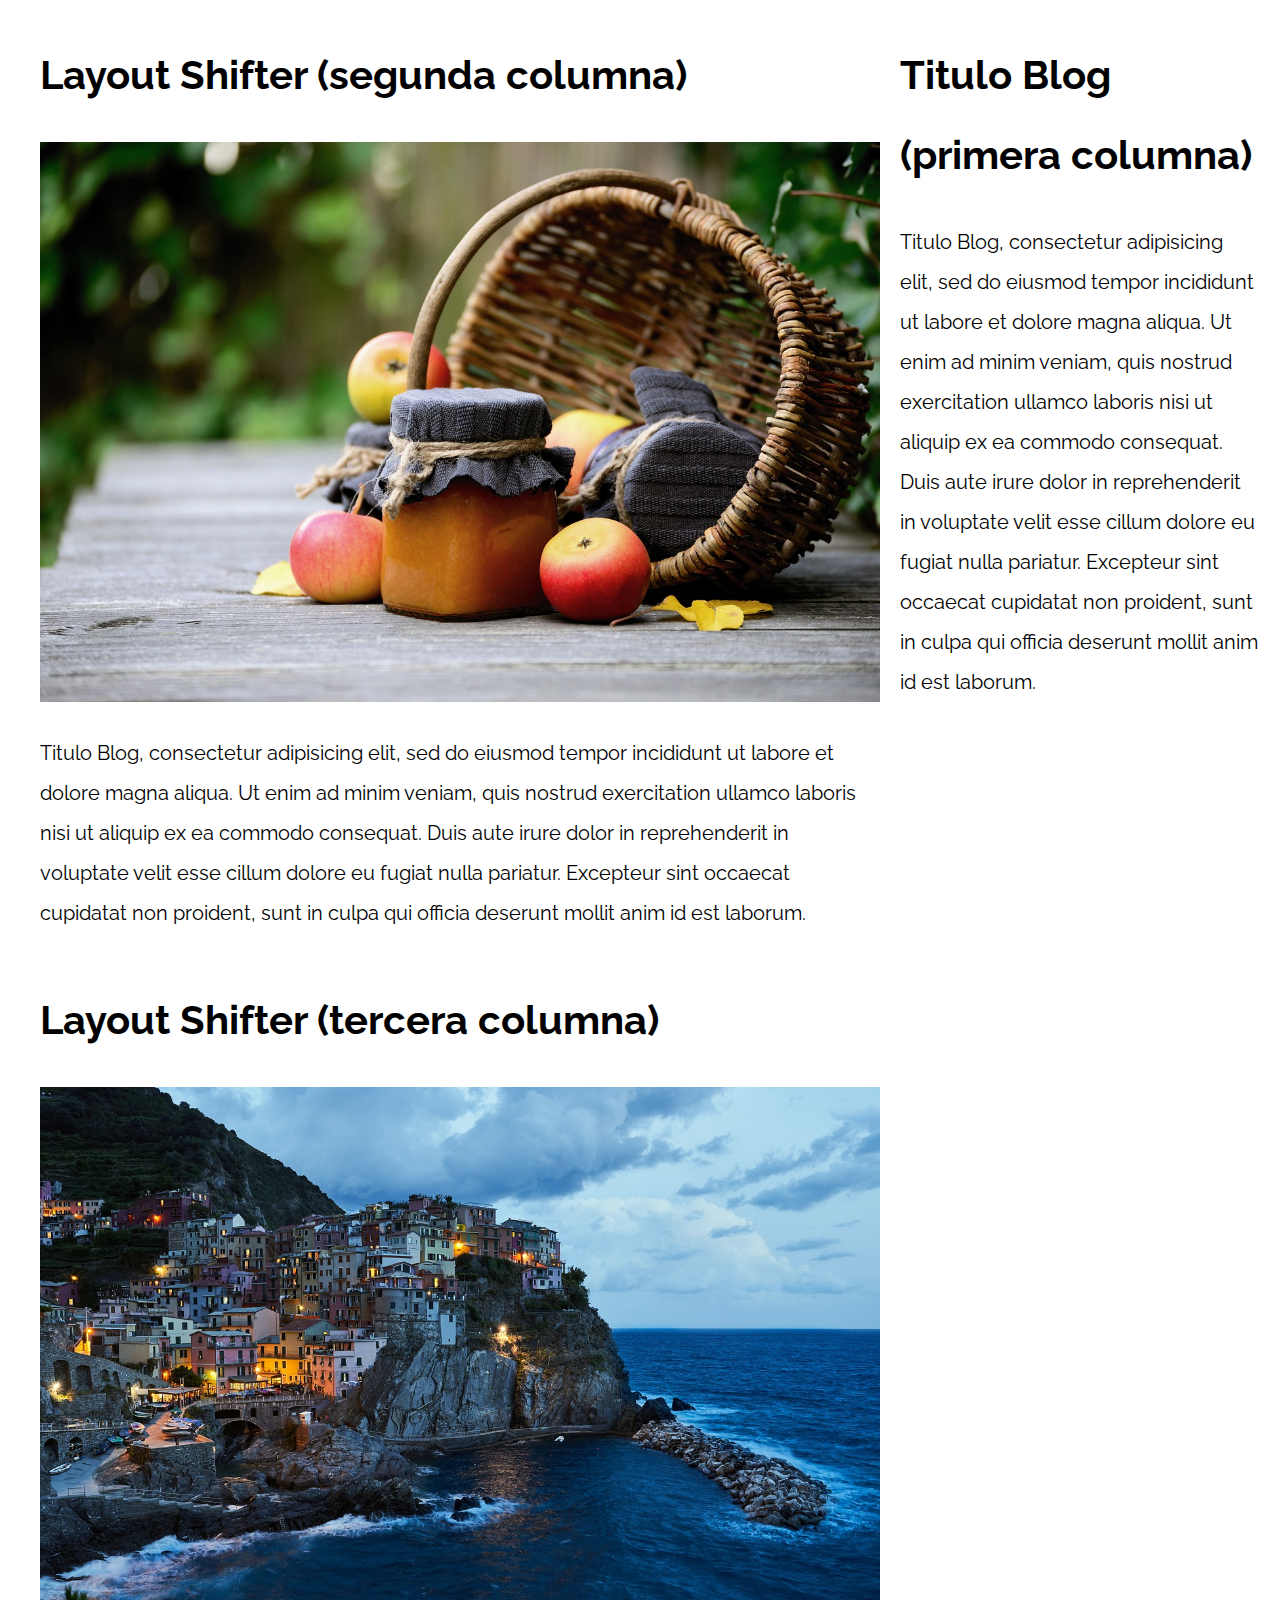
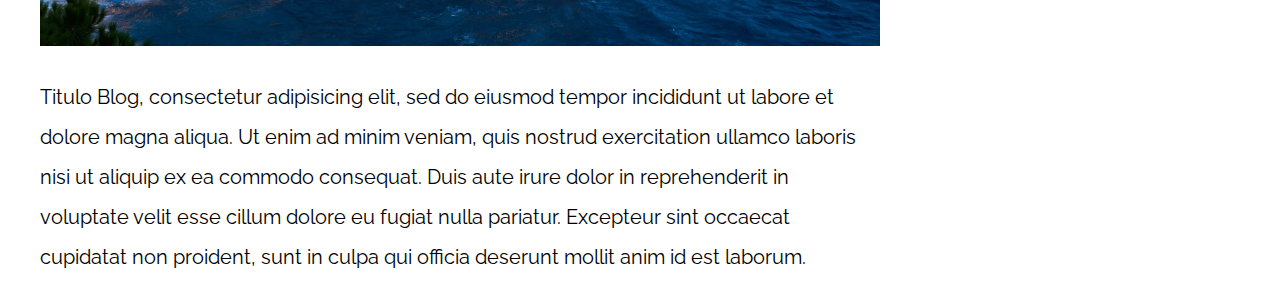
<file: PatronesRWD/11-layout_shifter_css_grid/index.html>
<!DOCTYPE html>
<html>

<head>
    <meta charset="utf-8">
    <title>Patrones Responsive Web Design</title>
    <link rel="stylesheet" href="https://necolas.github.io/normalize.css/8.0.1/normalize.css">
    <link href="https://fonts.googleapis.com/css?family=Raleway:400,700,900" rel="stylesheet">
    <link rel="stylesheet" href="css/styles.css">
    <meta name="viewport" content="width=device-width, initial-scale=1">
</head>

<body>

    <div class="contenedor layout-shifter">
        <aside class="sidebar">
            <h1>Titulo Blog (primera columna)</h1>
            <p>
                Titulo Blog, consectetur adipisicing elit, sed do eiusmod tempor incididunt ut labore et dolore magna aliqua. Ut enim ad minim veniam, quis nostrud exercitation ullamco laboris nisi ut aliquip ex ea commodo consequat. Duis aute irure dolor in reprehenderit
                in voluptate velit esse cillum dolore eu fugiat nulla pariatur. Excepteur sint occaecat cupidatat non proident, sunt in culpa qui officia deserunt mollit anim id est laborum.
            </p>
        </aside>

        <main class="contenido-principal">
            <article class="entrada-blog">
                <h1>Layout Shifter (segunda columna)</h1>
                <img src="img/imagen1.jpg">
                <p>
                    Titulo Blog, consectetur adipisicing elit, sed do eiusmod tempor incididunt ut labore et dolore magna aliqua. Ut enim ad minim veniam, quis nostrud exercitation ullamco laboris nisi ut aliquip ex ea commodo consequat. Duis aute irure dolor in reprehenderit
                    in voluptate velit esse cillum dolore eu fugiat nulla pariatur. Excepteur sint occaecat cupidatat non proident, sunt in culpa qui officia deserunt mollit anim id est laborum.
                </p>
            </article>

            <article class="entrada-blog">
                <h1>Layout Shifter (tercera columna)</h1>
                <img src="img/imagen2.jpg">
                <p>
                    Titulo Blog, consectetur adipisicing elit, sed do eiusmod tempor incididunt ut labore et dolore magna aliqua. Ut enim ad minim veniam, quis nostrud exercitation ullamco laboris nisi ut aliquip ex ea commodo consequat. Duis aute irure dolor in reprehenderit
                    in voluptate velit esse cillum dolore eu fugiat nulla pariatur. Excepteur sint occaecat cupidatat non proident, sunt in culpa qui officia deserunt mollit anim id est laborum.
                </p>
            </article>
        </main>
    </div>

</body>

</html>
</file>
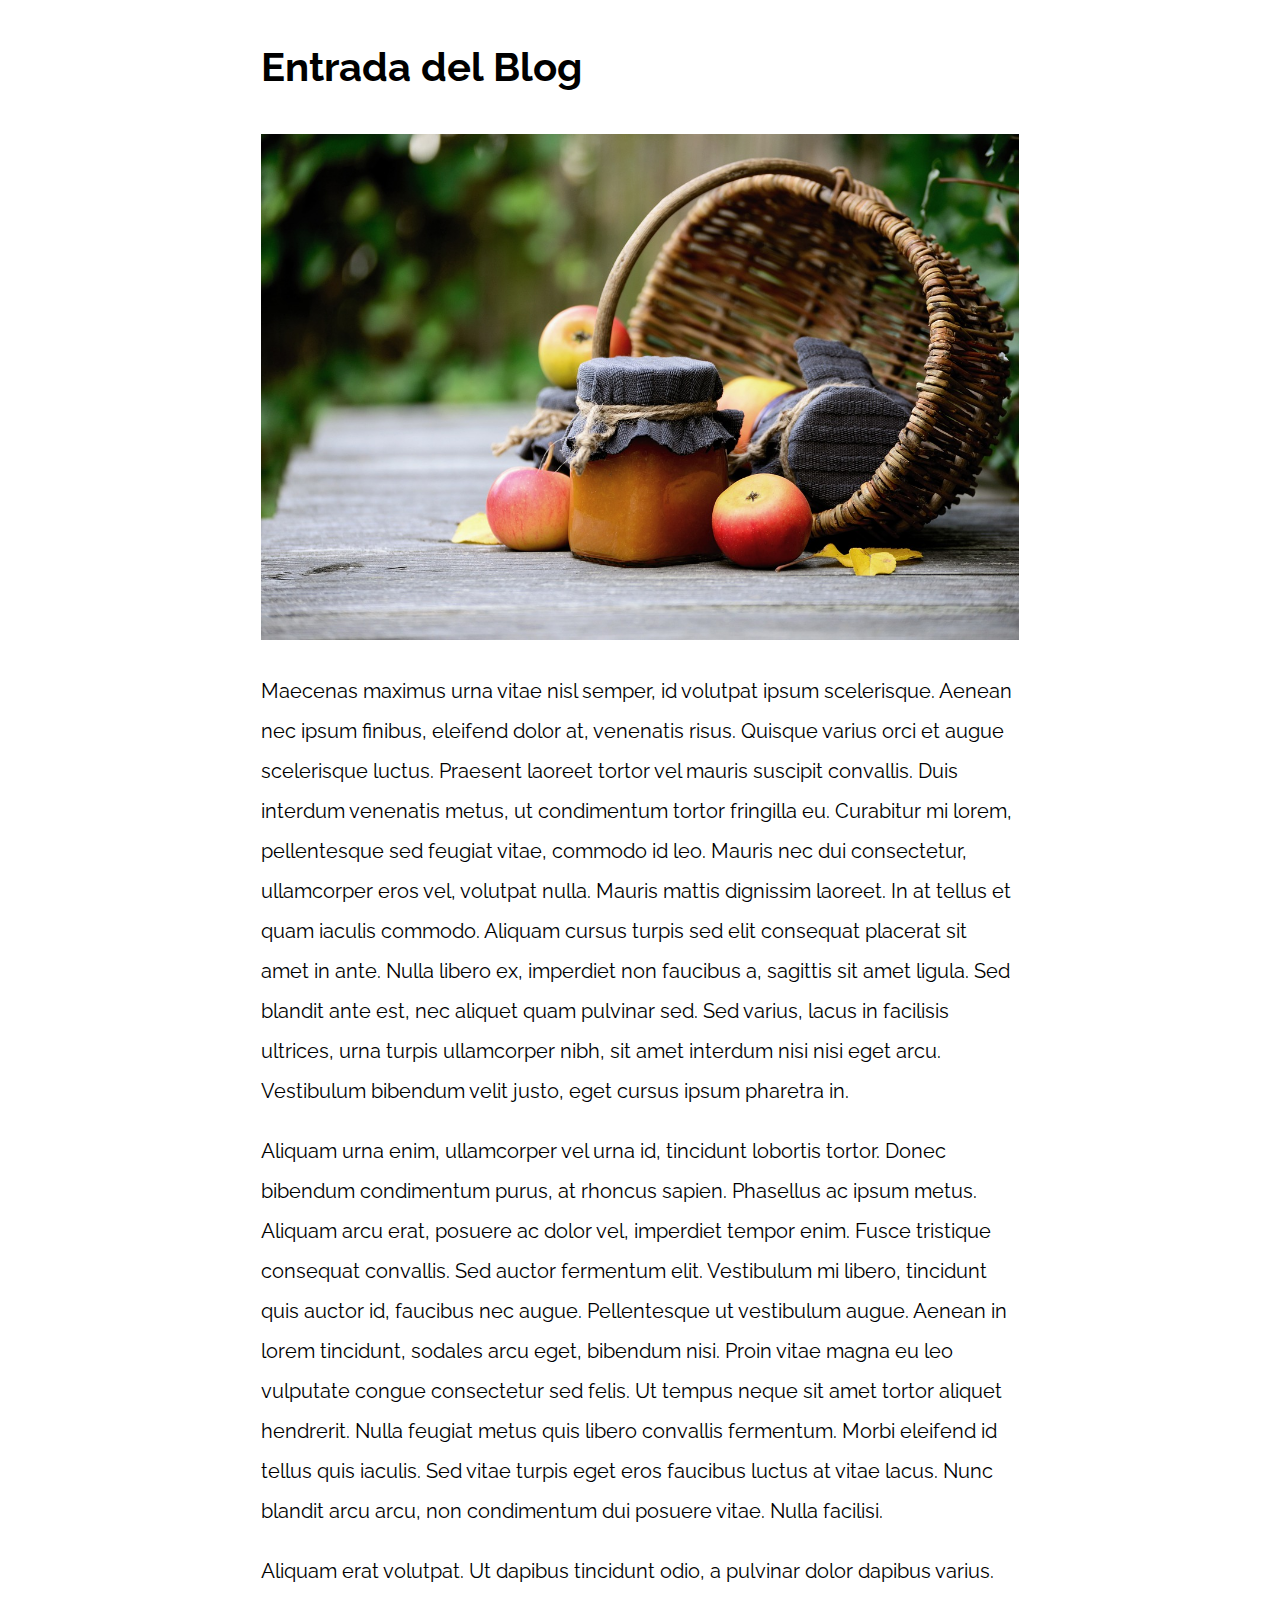
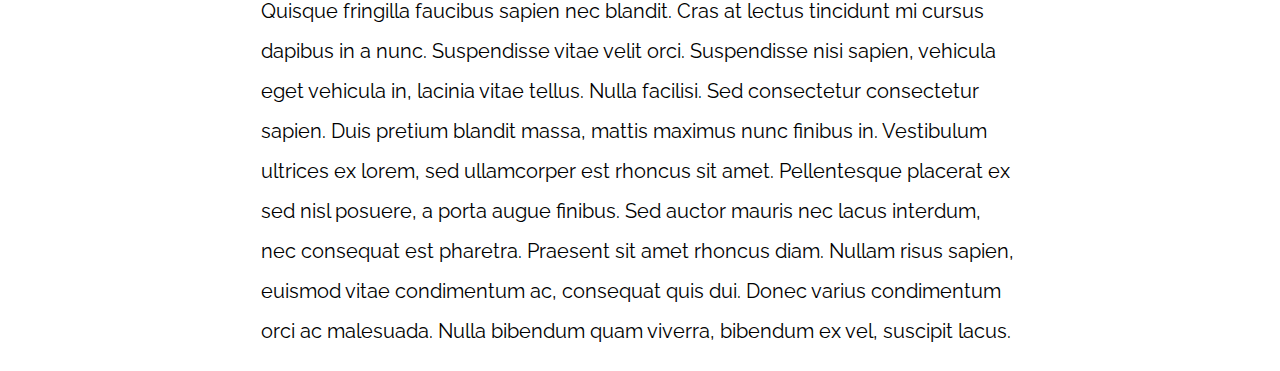
<file: PatronesRWD/13-mostly_fluid/index.html>
<!DOCTYPE html>
<html>

<head>
    <meta charset="utf-8">
    <title>Patrones Responsive Web Design</title>
    <link rel="stylesheet" href="https://necolas.github.io/normalize.css/8.0.1/normalize.css">
    <link href="https://fonts.googleapis.com/css?family=Raleway:400,700,900" rel="stylesheet">
    <link rel="stylesheet" href="css/styles.css">
    <meta name="viewport" content="width=device-width, initial-scale=1">
</head>

<body>

    <div class="contenedor">
        <article class="entrada-blog">
            <h1>Entrada del Blog</h1>
            <img src="img/imagen1.jpg">

            <p>Maecenas maximus urna vitae nisl semper, id volutpat ipsum scelerisque. Aenean nec ipsum finibus, eleifend dolor at, venenatis risus. Quisque varius orci et augue scelerisque luctus. Praesent laoreet tortor vel mauris suscipit convallis. Duis
                interdum venenatis metus, ut condimentum tortor fringilla eu. Curabitur mi lorem, pellentesque sed feugiat vitae, commodo id leo. Mauris nec dui consectetur, ullamcorper eros vel, volutpat nulla. Mauris mattis dignissim laoreet. In at
                tellus et quam iaculis commodo. Aliquam cursus turpis sed elit consequat placerat sit amet in ante. Nulla libero ex, imperdiet non faucibus a, sagittis sit amet ligula. Sed blandit ante est, nec aliquet quam pulvinar sed. Sed varius, lacus
                in facilisis ultrices, urna turpis ullamcorper nibh, sit amet interdum nisi nisi eget arcu. Vestibulum bibendum velit justo, eget cursus ipsum pharetra in.</p>

            <p>Aliquam urna enim, ullamcorper vel urna id, tincidunt lobortis tortor. Donec bibendum condimentum purus, at rhoncus sapien. Phasellus ac ipsum metus. Aliquam arcu erat, posuere ac dolor vel, imperdiet tempor enim. Fusce tristique consequat
                convallis. Sed auctor fermentum elit. Vestibulum mi libero, tincidunt quis auctor id, faucibus nec augue. Pellentesque ut vestibulum augue. Aenean in lorem tincidunt, sodales arcu eget, bibendum nisi. Proin vitae magna eu leo vulputate
                congue consectetur sed felis. Ut tempus neque sit amet tortor aliquet hendrerit. Nulla feugiat metus quis libero convallis fermentum. Morbi eleifend id tellus quis iaculis. Sed vitae turpis eget eros faucibus luctus at vitae lacus. Nunc
                blandit arcu arcu, non condimentum dui posuere vitae. Nulla facilisi.</p>

            <p>Aliquam erat volutpat. Ut dapibus tincidunt odio, a pulvinar dolor dapibus varius. Quisque fringilla faucibus sapien nec blandit. Cras at lectus tincidunt mi cursus dapibus in a nunc. Suspendisse vitae velit orci. Suspendisse nisi sapien,
                vehicula eget vehicula in, lacinia vitae tellus. Nulla facilisi. Sed consectetur consectetur sapien. Duis pretium blandit massa, mattis maximus nunc finibus in. Vestibulum ultrices ex lorem, sed ullamcorper est rhoncus sit amet. Pellentesque
                placerat ex sed nisl posuere, a porta augue finibus. Sed auctor mauris nec lacus interdum, nec consequat est pharetra. Praesent sit amet rhoncus diam. Nullam risus sapien, euismod vitae condimentum ac, consequat quis dui. Donec varius
                condimentum orci ac malesuada. Nulla bibendum quam viverra, bibendum ex vel, suscipit lacus.</p>
        </article>

    </div>

</body>

</html>
</file>
<file: PatronesRWD/01-2columnas_iguales_css_grid/css/styles.css>
html {
    box-sizing: border-box;
    font-size: 62.5%;
}

*,
*:before,
*:after {
    box-sizing: inherit;
}

body {
    font-family: 'Raleway', sans-serif;
    font-size: 1.6rem;
}

img {
    max-width: 100%;
}

h1 {
    font-size: 4rem;
}

.contenedor {
    max-width: 1200px;
    width: 95%;
    margin: 0 auto;
}

.entrada-blog a {
    display: inline-block;
    background-color: #2196F3;
    color: white;
    padding: 10px 20px;
    text-decoration: none;
    font-weight: bold;
    text-transform: uppercase;
}

/** CODIGO AQUI **/

@media (min-width: 768px) {
    .dos-columnas {
        display: grid;
        grid-template-columns: repeat(2, 1fr);
        column-gap: 2rem;
    }
}
</file>
<file: PatronesRWD/02-2columnas_iguales_flexbox/css/styles.css>
html {
    box-sizing: border-box;
    font-size: 62.5%;
}

*,
*:before,
*:after {
    box-sizing: inherit;
}

body {
    font-family: 'Raleway', sans-serif;
    font-size: 1.6rem;
}

img {
    max-width: 100%;
}

h1 {
    font-size: 4rem;
}

.contenedor {
    max-width: 1200px;
    width: 95%;
    margin: 0 auto;
}

.entrada-blog a {
    display: inline-block;
    background-color: #2196F3;
    color: white;
    padding: 10px 20px;
    text-decoration: none;
    font-weight: bold;
    text-transform: uppercase;
}

/** CODIGO AQUI **/

@media (min-width: 768px) {
    .dos-columnas {
        display: flex;
        flex-direction: row;
        justify-content: space-between;
        column-gap: 2rem;
    }
}
</file>
<file: PatronesRWD/03-3columnas_iguales_css_grid/css/styles.css>
html {
    box-sizing: border-box;
    font-size: 62.5%;
}

*,
*:before,
*:after {
    box-sizing: inherit;
}

body {
    font-family: 'Raleway', sans-serif;
    font-size: 1.6rem;
}

img {
    max-width: 100%;
}

h1 {
    font-size: 4rem;
}

.contenedor {
    max-width: 1200px;
    width: 95%;
    margin: 0 auto;
}

.entrada-blog a {
    display: inline-block;
    background-color: #2196F3;
    color: white;
    padding: 10px 20px;
    text-decoration: none;
    font-weight: bold;
    text-transform: uppercase;
}

/** CODIGO AQUI **/

@media (min-width: 768px) {
    .tres-columnas {
        display: grid;
        grid-template-columns: repeat(3, 1fr);
        column-gap: 2rem;
    }
}
</file>
<file: PatronesRWD/04-3columnas_iguales_flexbox/css/styles.css>
html {
    box-sizing: border-box;
    font-size: 62.5%;
}

*,
*:before,
*:after {
    box-sizing: inherit;
}

body {
    font-family: 'Raleway', sans-serif;
    font-size: 1.6rem;
}

img {
    max-width: 100%;
}

h1 {
    font-size: 4rem;
}

.contenedor {
    max-width: 1200px;
    width: 95%;
    margin: 0 auto;
}

.entrada-blog a {
    display: inline-block;
    background-color: #2196F3;
    color: white;
    padding: 10px 20px;
    text-decoration: none;
    font-weight: bold;
    text-transform: uppercase;
}

/** CODIGO AQUI **/

@media (min-width: 768px) {
    .tres-columnas {
        display: flex;
        column-gap: 2rem;
    }
}
</file>
<file: PatronesRWD/05-3columnas_css_grid/css/styles.css>
html {
    box-sizing: border-box;
    font-size: 62.5%;
}

*,
*:before,
*:after {
    box-sizing: inherit;
}

body {
    font-family: 'Raleway', sans-serif;
    font-size: 1.6rem;
    line-height: 2;
}

img {
    max-width: 100%;
}

h1 {
    font-size: 4rem;
}

h2 {
    font-size: 3.2rem;
}

.contenedor {
    max-width: 1200px;
    width: 95%;
    margin: 0 auto;
}

p {
    font-size: 2rem;
}

.entrada-blog a {
    display: inline-block;
    background-color: #2196F3;
    color: white;
    padding: 10px 20px;
    text-decoration: none;
    font-weight: bold;
    text-transform: uppercase;
}


/** CODIGO AQUI **/
@media (min-width: 768px) {
    .contenedor-grid {
        display: grid;
        grid-template-areas: "izquierda contenido derecha";
        grid-template-columns: 25% 50% 25%;
        grid-auto-flow: column;
        gap: 2rem;
    }
     .contenido-principal {
         grid-area: contenido;
 
     }

     .sidebar-1 {
         grid-area: izquierda;
  
     }
}
</file>
<file: PatronesRWD/06-3columnas_flexbox/css/styles.css>
html {
    box-sizing: border-box;
    font-size: 62.5%;
}

*,
*:before,
*:after {
    box-sizing: inherit;
}

body {
    font-family: 'Raleway', sans-serif;
    font-size: 1.6rem;
    line-height: 2;
}

img {
    max-width: 100%;
}

h1 {
    font-size: 4rem;
}

h2 {
    font-size: 3.2rem;
}

p {
    font-size: 2rem;
}

.contenedor {
    max-width: 1200px;
    width: 95%;
    margin: 0 auto;
}

.entrada-blog a {
    display: inline-block;
    background-color: #2196F3;
    color: white;
    padding: 10px 20px;
    text-decoration: none;
    font-weight: bold;
    text-transform: uppercase;
}

/** CODIGO AQUI **/

@media (min-width: 768px) {
    .contenedor-flex {
        display: flex;
        justify-content: space-between;
    }
    .contenido-principal {
        flex-basis: calc(50% - 1rem);
    }

    .sidebar {
        flex-basis: calc(25% - 1rem);
    }

    .sidebar-1 {
        order: -1;
    }
}
</file>
<file: PatronesRWD/07-column_drop_css_grid/css/styles.css>
html {
    box-sizing: border-box;
    font-size: 62.5%;
}

*,
*:before,
*:after {
    box-sizing: inherit;
}

body {
    font-family: 'Raleway', sans-serif;
    font-size: 1.6rem;
    line-height: 2;
}

img {
    max-width: 100%;
}

h1 {
    font-size: 4rem;
}

h2 {
    font-size: 3.2rem;
}

p {
    font-size: 2rem;
}

.contenedor {
    max-width: 1200px;
    width: 95%;
    margin: 0 auto;
}

.entrada-blog a {
    display: inline-block;
    background-color: #2196F3;
    color: white;
    padding: 10px 20px;
    text-decoration: none;
    font-weight: bold;
    text-transform: uppercase;
}



/** CODIGO AQUI **/

@media (min-width: 480px) {
    .column-drop {
        display: grid;
        grid-template-columns: repeat(2, 1fr);
        grid-template-rows: repeat(2, auto);
        gap: 2rem;
    }

    .contenido-principal {
        grid-column: 1 / 3;
    }
}

@media (min-width: 768px) {
    .column-drop {
        display: grid;
        grid-template-columns: repeat(3, 1fr);
        column-gap: 2rem;
    }

    .contenido-principal {
        grid-column: 1 / 2;
        grid-row: unset;
    }
}
</file>
<file: PatronesRWD/08-column_drop_flexbox/css/styles.css>
html {
    box-sizing: border-box;
    font-size: 62.5%;
}

*,
*:before,
*:after {
    box-sizing: inherit;
}

body {
    font-family: 'Raleway', sans-serif;
    font-size: 1.6rem;
    line-height: 2;
}

img {
    max-width: 100%;
}

h1 {
    font-size: 4rem;
}

h2 {
    font-size: 3.2rem;
}

p {
    font-size: 2rem;
}

.contenedor {
    max-width: 1200px;
    width: 95%;
    margin: 0 auto;
}

.entrada-blog a {
    display: inline-block;
    background-color: #2196F3;
    color: white;
    padding: 10px 20px;
    text-decoration: none;
    font-weight: bold;
    text-transform: uppercase;
}

/** CODIGO AQUI **/
/* mi solucion (funciona)
@media (min-width: 480px) {
    .contenedor-columnas {
        display: flex;
        justify-content: space-between;
        column-gap: 2rem;
    }    
}   

@media (min-width: 768px) {
    .column-drop {
        display: flex;
        gap: 2rem;
    }
}*/

@media (min-width: 480px) {
    .column-drop {
        display: flex;
        justify-content: space-between;
        flex-wrap: wrap;
    }

    .primera {
        order: -1;
    }

    .segunda,
    .tercera {
        flex-basis: calc(50% - 1rem);
    }
}

@media (min-width: 780px) {
    .primera,
    .segunda,
    .tercera {
        flex-basis: calc(33.3% - 2rem);
    }
}
</file>
<file: PatronesRWD/09-con_sidebar_css_grid/css/styles.css>
html {
    box-sizing: border-box;
    font-size: 62.5%;
}

*,
*:before,
*:after {
    box-sizing: inherit;
}

body {
    font-family: 'Raleway', sans-serif;
    font-size: 1.6rem;
    line-height: 2;
}

img {
    max-width: 100%;
}

h1 {
    font-size: 4rem;
}

h2 {
    font-size: 3.2rem;
}

p {
    font-size: 2rem;
}

.contenedor {
    max-width: 1200px;
    width: 95%;
    margin: 0 auto;
}

.entrada-blog a {
    display: inline-block;
    background-color: #2196F3;
    color: white;
    padding: 10px 20px;
    text-decoration: none;
    font-weight: bold;
    text-transform: uppercase;
}

/** CODIGO AQUI **/
@media (min-width: 768px) {
    .con-sidebar {
        display: grid;
        grid-template-columns: 80% 20%;
        column-gap: 4rem;
        grid-auto-flow: column;
    }
    .con-sidebar article {
        grid-column: 1 / 2;
    }

}
</file>
<file: PatronesRWD/11-layout_shifter_css_grid/css/styles.css>
html {
    box-sizing: border-box;
    font-size: 62.5%;
}

*,
*:before,
*:after {
    box-sizing: inherit;
}

body {
    font-family: 'Raleway', sans-serif;
    font-size: 1.6rem;
    line-height: 2;
}

img {
    max-width: 100%;
}

h1 {
    font-size: 4rem;
}

h2 {
    font-size: 3.2rem;
}

p {
    font-size: 2rem;
}

.contenedor {
    max-width: 1200px;
    width: 95%;
    margin: 0 auto;
}

.entrada-blog a {
    display: inline-block;
    background-color: #2196F3;
    color: white;
    padding: 10px 20px;
    text-decoration: none;
    font-weight: bold;
    text-transform: uppercase;
}


/** CODIGO AQUI **/

@media (min-width: 768px) {
    .layout-shifter {
        display: grid;
        grid-template-areas: "contenido"
                             "inferior";
    }
    .sidebar {
        grid-area: inferior;
    }

    .contenido-principal {
        grid-area: contenido;
        display: grid;
        grid-template-areas: "entrada1 entrada2";
        grid-template-columns: repeat(2, 1fr);
        column-gap: 3rem;
    }
}

@media (min-width: 992px) {
    .layout-shifter {
        grid-template-areas: "contenido sidebar";
        grid-template-columns: 70% 30%;
        column-gap: 2rem;
    }

    .sidebar {
        grid-area: sidebar;
    }

    .contenido-principal {
        grid-area: contenido;
        grid-template-areas: "entrada1"
                             "entrada2";
        grid-template-columns: unset;
    }
}
</file>
<file: PatronesRWD/13-mostly_fluid/css/styles.css>
html {
    box-sizing: border-box;
    font-size: 62.5%;
}

*,
*:before,
*:after {
    box-sizing: inherit;
}

body {
    font-family: 'Raleway', sans-serif;
    font-size: 1.6rem;
    line-height: 2;
}
h1 {
    font-size: 4rem;
}

h2 {
    font-size: 3.2rem;
}

p {
    font-size: 2rem;
}

.entrada-blog a {
    display: inline-block;
    background-color: #2196F3;
    color: white;
    padding: 10px 20px;
    text-decoration: none;
    font-weight: bold;
    text-transform: uppercase;
}

/** CODIGO AQUI **/

.contenedor {
    max-width: 120rem;
    width: 95%;
    margin: 0 auto;
}

@media (min-width: 768px) {
    .contenedor {
        width: 70%;
    }
}

@media (min-width: 992px) {
    .contenedor {
        width: 60%;
    }
}

img {
    max-width: 100%;
}
</file>
